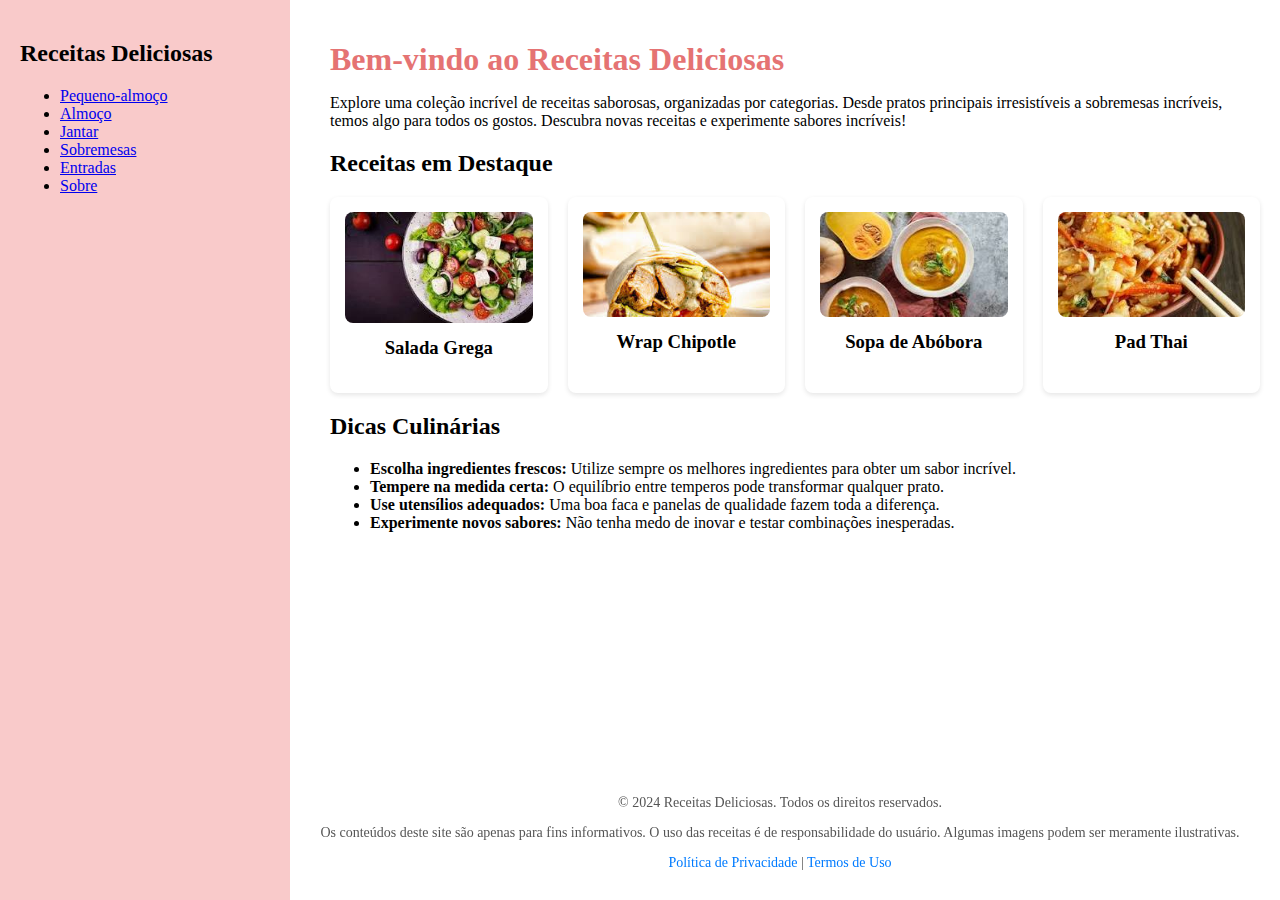
<file: index.html>
<!DOCTYPE html>
<html lang="pt">
<head>
    <meta charset="UTF-8">
    <meta name="viewport" content="width=device-width, initial-scale=1.0">
    <title>Receitas Deliciosas</title>
    <link rel="stylesheet" href="styles/style.css">
</head>
<body>
    <div class="container">
        <!-- Barra Lateral -->
        <aside class="sidebar">
            <h2>Receitas Deliciosas</h2>
            <nav>
                <ul>
                    <li><a href="pequeno-almoco.html">Pequeno-almoço</a></li>
                    <li><a href="almoco.html">Almoço</a></li>
                    <li><a href="jantar.html">Jantar</a></li>
                    <li><a href="sobremesas.html">Sobremesas</a></li>
                    <li><a href="entradas.html">Entradas</a></li>
                    <li><a href="sobre.html">Sobre</a></li>
                </ul>
            </nav>
        </aside>
        

        <!-- Conteúdo Principal -->
        <main class="content">
            <section class="intro">
                <h1>Bem-vindo ao Receitas Deliciosas</h1>
                <p>Explore uma coleção incrível de receitas saborosas, organizadas por categorias. 
                   Desde pratos principais irresistíveis a sobremesas incríveis, temos algo para todos os gostos. 
                   Descubra novas receitas e experimente sabores incríveis!</p>
            </section>

            <!-- Secção de Destaques -->
            <section class="highlights">
                <h2>Receitas em Destaque</h2>
                <div class="grid">
                    <div class="recipe-card">
                        <img src="images/saladaGrega.jpg" alt="Salada Grega">
                        <h3>Salada Grega</h3>
                    </div>
                    <div class="recipe-card">
                        <img src="images/wrapChipottle.jpg" alt="Wrap Chipotle">
                        <h3>Wrap Chipotle</h3>
                    </div>
                    <div class="recipe-card">
                        <img src="images/sopaAbobora.jpg" alt="Sopa de Abóbora">
                        <h3>Sopa de Abóbora</h3>
                    </div>
                    <div class="recipe-card">
                        <img src="images/padThai.jpg" alt="Pad Thai">
                        <h3>Pad Thai</h3>
                    </div>
                </div>
            </section>

            <!-- Secção de Dicas Culinárias -->
            <section class="tips">
                <h2>Dicas Culinárias</h2>
                <ul>
                    <li><strong>Escolha ingredientes frescos:</strong> Utilize sempre os melhores ingredientes para obter um sabor incrível.</li>
                    <li><strong>Tempere na medida certa:</strong> O equilíbrio entre temperos pode transformar qualquer prato.</li>
                    <li><strong>Use utensílios adequados:</strong> Uma boa faca e panelas de qualidade fazem toda a diferença.</li>
                    <li><strong>Experimente novos sabores:</strong> Não tenha medo de inovar e testar combinações inesperadas.</li>
                </ul>
            </section>
        </main>

        <!-- Rodapé -->
        <footer class="footer">
            <p>&copy; 2024 Receitas Deliciosas. Todos os direitos reservados.</p>
            <p>Os conteúdos deste site são apenas para fins informativos. O uso das receitas é de responsabilidade do usuário. 
                Algumas imagens podem ser meramente ilustrativas.</p>
            <p><a href="#">Política de Privacidade</a> | <a href="#">Termos de Uso</a></p>
        </footer>
    </div>
</body>
</html>
</file>
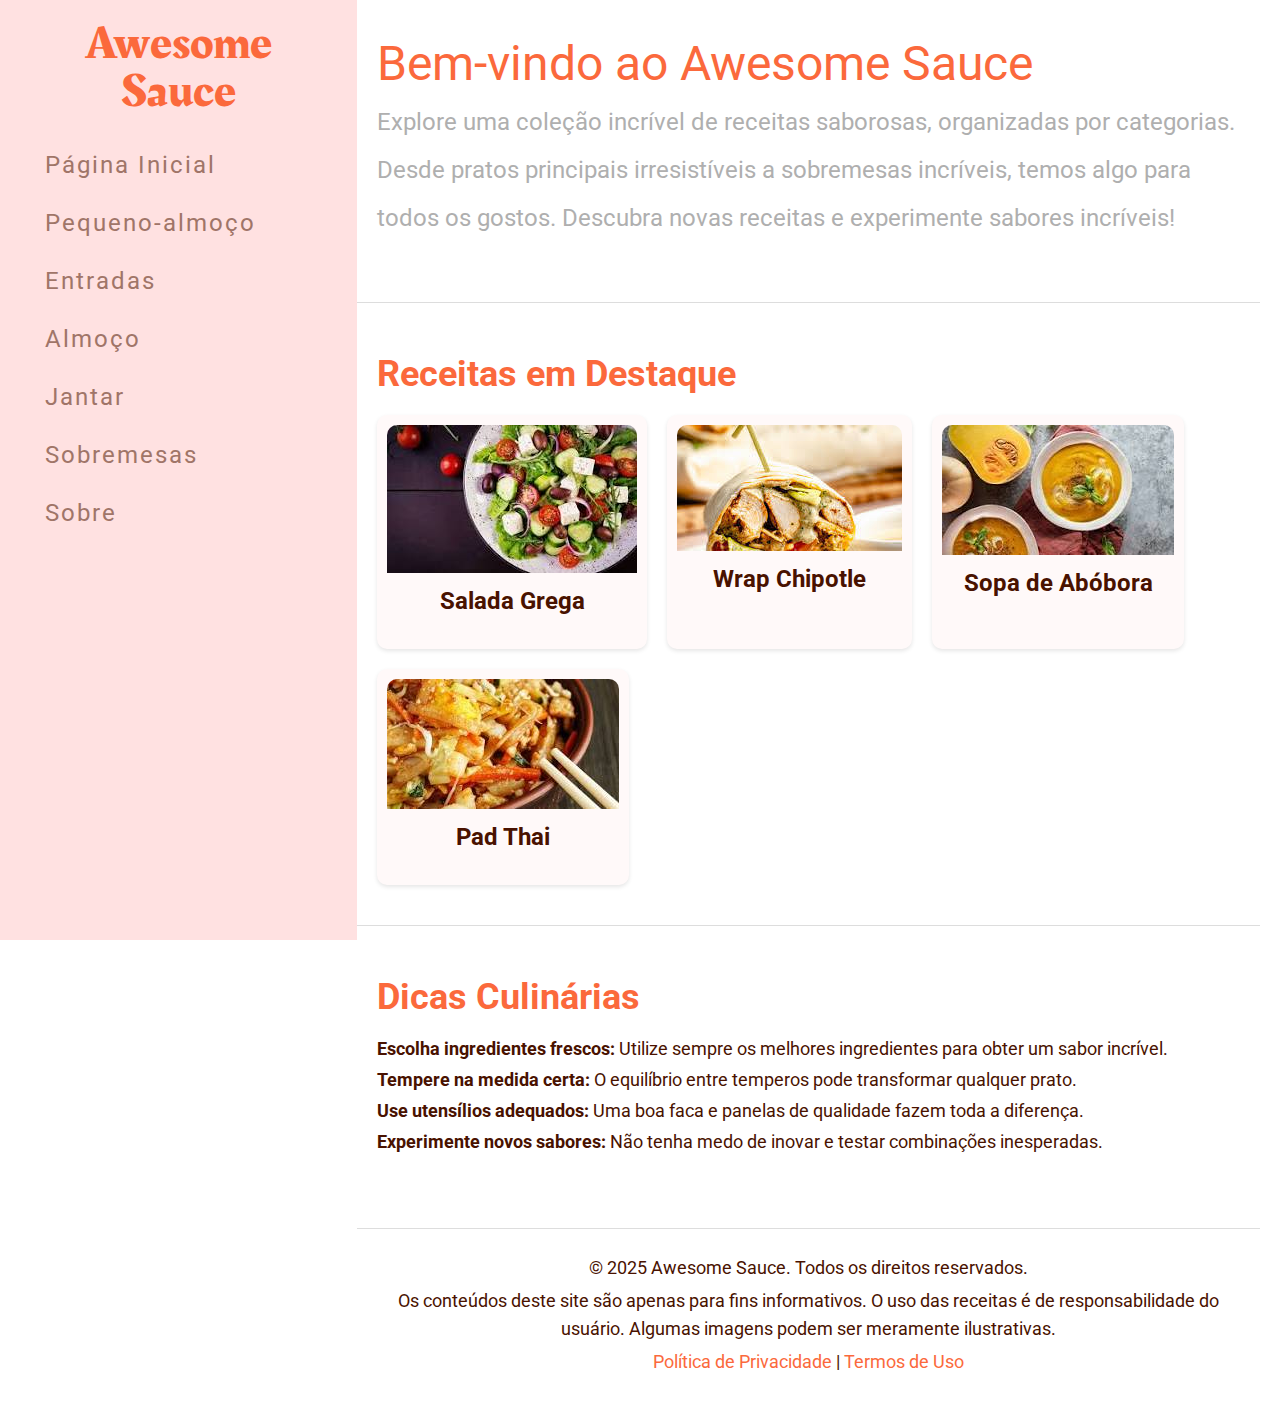
<file: lab01_PW_iris_raisa-main - Copy/index.html>
<!DOCTYPE html>
<html lang="pt">
<head>
    <meta charset="UTF-8">
    <meta name="viewport" content="width=device-width, initial-scale=1.0">
    <title>Home - Awesome Sauce</title>
    <link rel="stylesheet" href="styles/style.css">
</head>
<body>
    <div class="container">
        <aside class="sidepanel">
            <div class="rectangle-1">
                <div class="awesome-sauce">Awesome Sauce</div>
                <nav class="menu">
                    <a href="index.html">Página Inicial</a>
                    <a href="pequeno-almoco.html">Pequeno-almoço</a>
                    <a href="entradas.html">Entradas</a>
                    <a href="almoco.html">Almoço</a>
                    <a href="jantar.html">Jantar</a>
                    <a href="sobremesas.html">Sobremesas</a>
                    <a href="sobre.html">Sobre</a>
                </nav>
            </div>
        </aside>
        <div class="content">
            <section id="home">
                <div class="title">Bem-vindo ao Awesome Sauce</div>
                <div class="subtitle">Explore uma coleção incrível de receitas saborosas, organizadas por categorias. 
                    Desde pratos principais irresistíveis a sobremesas incríveis, temos algo para todos os gostos. 
                    Descubra novas receitas e experimente sabores incríveis!</div>
            </section>
            <section class="highlights">
                <h2>Receitas em Destaque</h2>
                <div class="grid">
                    <div class="recipe-card">
                        <img src="images/saladaGrega.jpg" alt="Salada Grega">
                        <h3>Salada Grega</h3>
                    </div>
                    <div class="recipe-card">
                        <img src="images/wrapChipottle.jpg" alt="Wrap Chipotle">
                        <h3>Wrap Chipotle</h3>
                    </div>
                    <div class="recipe-card">
                        <img src="images/sopaAbobora.jpg" alt="Sopa de Abóbora">
                        <h3>Sopa de Abóbora</h3>
                    </div>
                    <div class="recipe-card">
                        <img src="images/padThai.jpg" alt="Pad Thai">
                        <h3>Pad Thai</h3>
                    </div>
                </div>
            </section>

            <!-- Secção de Dicas Culinárias -->
            <section class="tips">
                <h2>Dicas Culinárias</h2>
                <ul>
                    <li><strong>Escolha ingredientes frescos:</strong> Utilize sempre os melhores ingredientes para obter um sabor incrível.</li>
                    <li><strong>Tempere na medida certa:</strong> O equilíbrio entre temperos pode transformar qualquer prato.</li>
                    <li><strong>Use utensílios adequados:</strong> Uma boa faca e panelas de qualidade fazem toda a diferença.</li>
                    <li><strong>Experimente novos sabores:</strong> Não tenha medo de inovar e testar combinações inesperadas.</li>
                </ul>
            </section>
            <footer class="footer">
                <p>&copy; 2025 Awesome Sauce. Todos os direitos reservados.</p>
                <p>Os conteúdos deste site são apenas para fins informativos. O uso das receitas é de responsabilidade do usuário. Algumas imagens podem ser meramente ilustrativas.</p>
                <p><a href="#">Política de Privacidade</a> | <a href="#">Termos de Uso</a></p>
            </footer>
        </div>
    </div>
</body>
</html>
</file>
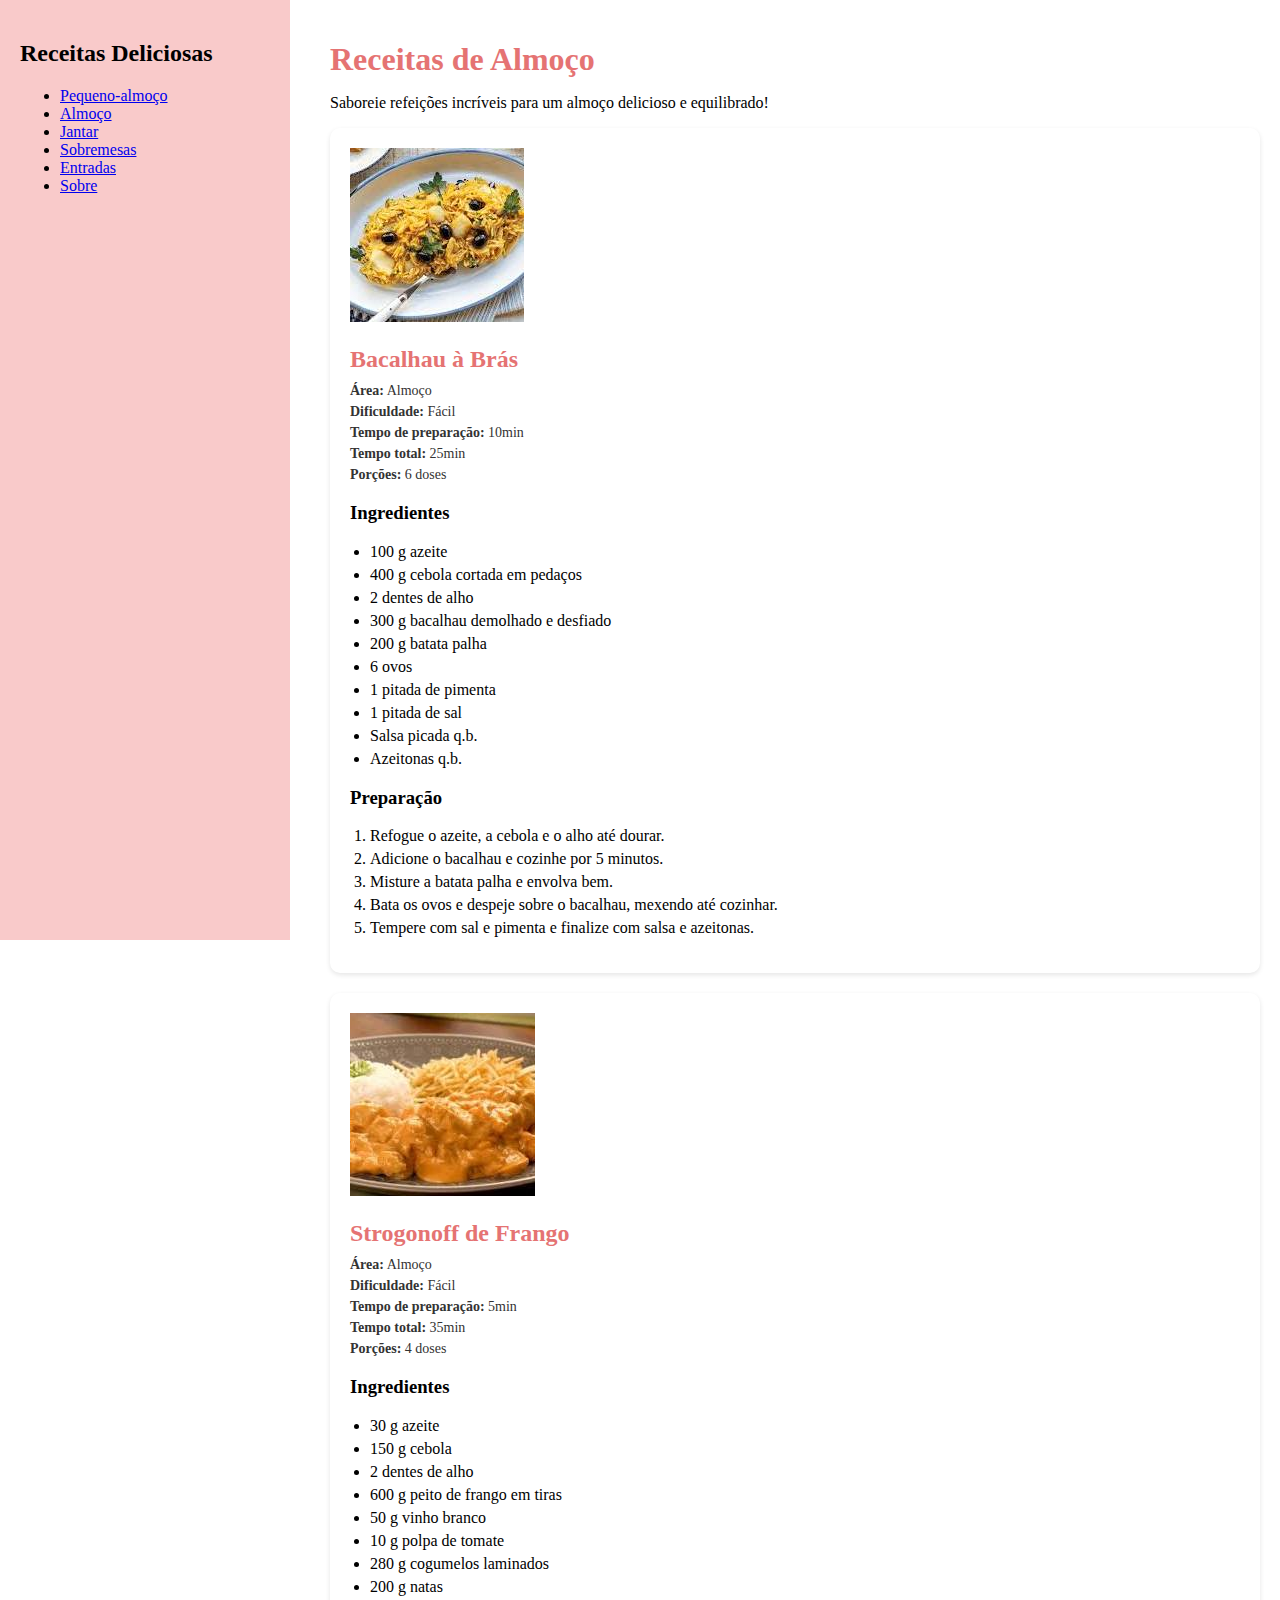
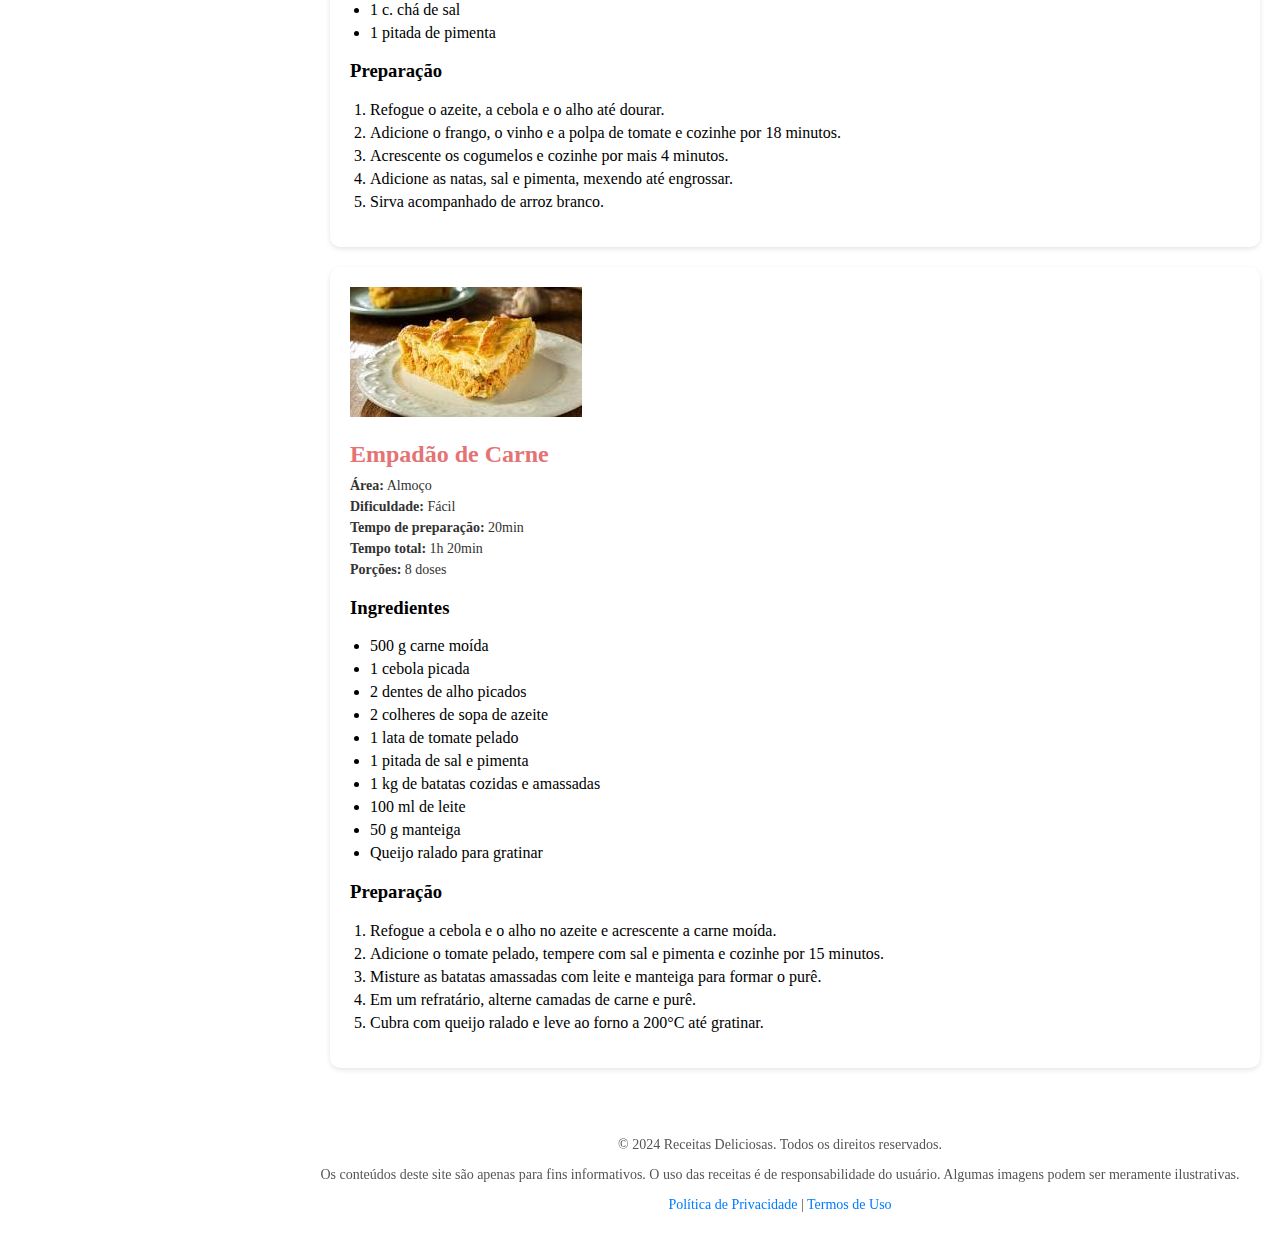
<file: almoco.html>
<!DOCTYPE html>
<html lang="pt">
<head>
    <meta charset="UTF-8">
    <meta name="viewport" content="width=device-width, initial-scale=1.0">
    <title>Almoço</title>
    <link rel="stylesheet" href="styles/style.css">
</head>
<body>
    <div class="container">
        <!-- Sidebar -->
        <aside class="sidebar">
            <h2>Receitas Deliciosas</h2>
            <nav>
                <ul>
                    <li><a href="pequeno-almoco.html">Pequeno-almoço</a></li>
                    <li><a href="almoco.html">Almoço</a></li>
                    <li><a href="jantar.html">Jantar</a></li>
                    <li><a href="sobremesas.html">Sobremesas</a></li>
                    <li><a href="entradas.html">Entradas</a></li>
                    <li><a href="sobre.html">Sobre</a></li>
                </ul>
            </nav>
        </aside>

        <!-- Conteúdo Principal -->
        <main class="content">
            <h1>Receitas de Almoço</h1>
            <p>Saboreie refeições incríveis para um almoço delicioso e equilibrado!</p>

            <!-- Receita 1 -->
            <div class="recipe-details">
                <img src="images/bacalhau-bras.jpg" alt="Bacalhau à Brás">
                <h2>Bacalhau à Brás</h2>
                <p><strong>Área:</strong> Almoço</p>
                <p><strong>Dificuldade:</strong> Fácil</p>
                <p><strong>Tempo de preparação:</strong> 10min</p>
                <p><strong>Tempo total:</strong> 25min</p>
                <p><strong>Porções:</strong> 6 doses</p>
                <h3>Ingredientes</h3>
                <ul>
                    <li>100 g azeite</li>
                    <li>400 g cebola cortada em pedaços</li>
                    <li>2 dentes de alho</li>
                    <li>300 g bacalhau demolhado e desfiado</li>
                    <li>200 g batata palha</li>
                    <li>6 ovos</li>
                    <li>1 pitada de pimenta</li>
                    <li>1 pitada de sal</li>
                    <li>Salsa picada q.b.</li>
                    <li>Azeitonas q.b.</li>
                </ul>
                <h3>Preparação</h3>
                <ol>
                    <li>Refogue o azeite, a cebola e o alho até dourar.</li>
                    <li>Adicione o bacalhau e cozinhe por 5 minutos.</li>
                    <li>Misture a batata palha e envolva bem.</li>
                    <li>Bata os ovos e despeje sobre o bacalhau, mexendo até cozinhar.</li>
                    <li>Tempere com sal e pimenta e finalize com salsa e azeitonas.</li>
                </ol>
            </div>

            <!-- Receita 2 -->
            <div class="recipe-details">
                <img src="images/strogonoff.jpg" alt="Strogonoff">
                <h2>Strogonoff de Frango</h2>
                <p><strong>Área:</strong> Almoço</p>
                <p><strong>Dificuldade:</strong> Fácil</p>
                <p><strong>Tempo de preparação:</strong> 5min</p>
                <p><strong>Tempo total:</strong> 35min</p>
                <p><strong>Porções:</strong> 4 doses</p>
                <h3>Ingredientes</h3>
                <ul>
                    <li>30 g azeite</li>
                    <li>150 g cebola</li>
                    <li>2 dentes de alho</li>
                    <li>600 g peito de frango em tiras</li>
                    <li>50 g vinho branco</li>
                    <li>10 g polpa de tomate</li>
                    <li>280 g cogumelos laminados</li>
                    <li>200 g natas</li>
                    <li>1 c. chá de sal</li>
                    <li>1 pitada de pimenta</li>
                </ul>
                <h3>Preparação</h3>
                <ol>
                    <li>Refogue o azeite, a cebola e o alho até dourar.</li>
                    <li>Adicione o frango, o vinho e a polpa de tomate e cozinhe por 18 minutos.</li>
                    <li>Acrescente os cogumelos e cozinhe por mais 4 minutos.</li>
                    <li>Adicione as natas, sal e pimenta, mexendo até engrossar.</li>
                    <li>Sirva acompanhado de arroz branco.</li>
                </ol>
            </div>

            <!-- Receita 3 -->
            <div class="recipe-details">
                <img src="images/empadao.jpg" alt="Empadão de Carne">
                <h2>Empadão de Carne</h2>
                <p><strong>Área:</strong> Almoço</p>
                <p><strong>Dificuldade:</strong> Fácil</p>
                <p><strong>Tempo de preparação:</strong> 20min</p>
                <p><strong>Tempo total:</strong> 1h 20min</p>
                <p><strong>Porções:</strong> 8 doses</p>
                <h3>Ingredientes</h3>
                <ul>
                    <li>500 g carne moída</li>
                    <li>1 cebola picada</li>
                    <li>2 dentes de alho picados</li>
                    <li>2 colheres de sopa de azeite</li>
                    <li>1 lata de tomate pelado</li>
                    <li>1 pitada de sal e pimenta</li>
                    <li>1 kg de batatas cozidas e amassadas</li>
                    <li>100 ml de leite</li>
                    <li>50 g manteiga</li>
                    <li>Queijo ralado para gratinar</li>
                </ul>
                <h3>Preparação</h3>
                <ol>
                    <li>Refogue a cebola e o alho no azeite e acrescente a carne moída.</li>
                    <li>Adicione o tomate pelado, tempere com sal e pimenta e cozinhe por 15 minutos.</li>
                    <li>Misture as batatas amassadas com leite e manteiga para formar o purê.</li>
                    <li>Em um refratário, alterne camadas de carne e purê.</li>
                    <li>Cubra com queijo ralado e leve ao forno a 200°C até gratinar.</li>
                </ol>
            </div>
        </main>
    </div>

    <!-- Rodapé -->
    <footer class="footer">
        <p>&copy; 2024 Receitas Deliciosas. Todos os direitos reservados.</p>
        <p>Os conteúdos deste site são apenas para fins informativos. O uso das receitas é de responsabilidade do usuário. Algumas imagens podem ser meramente ilustrativas.</p>
        <p><a href="#">Política de Privacidade</a> | <a href="#">Termos de Uso</a></p>
    </footer>
</body>
</html>
</file>
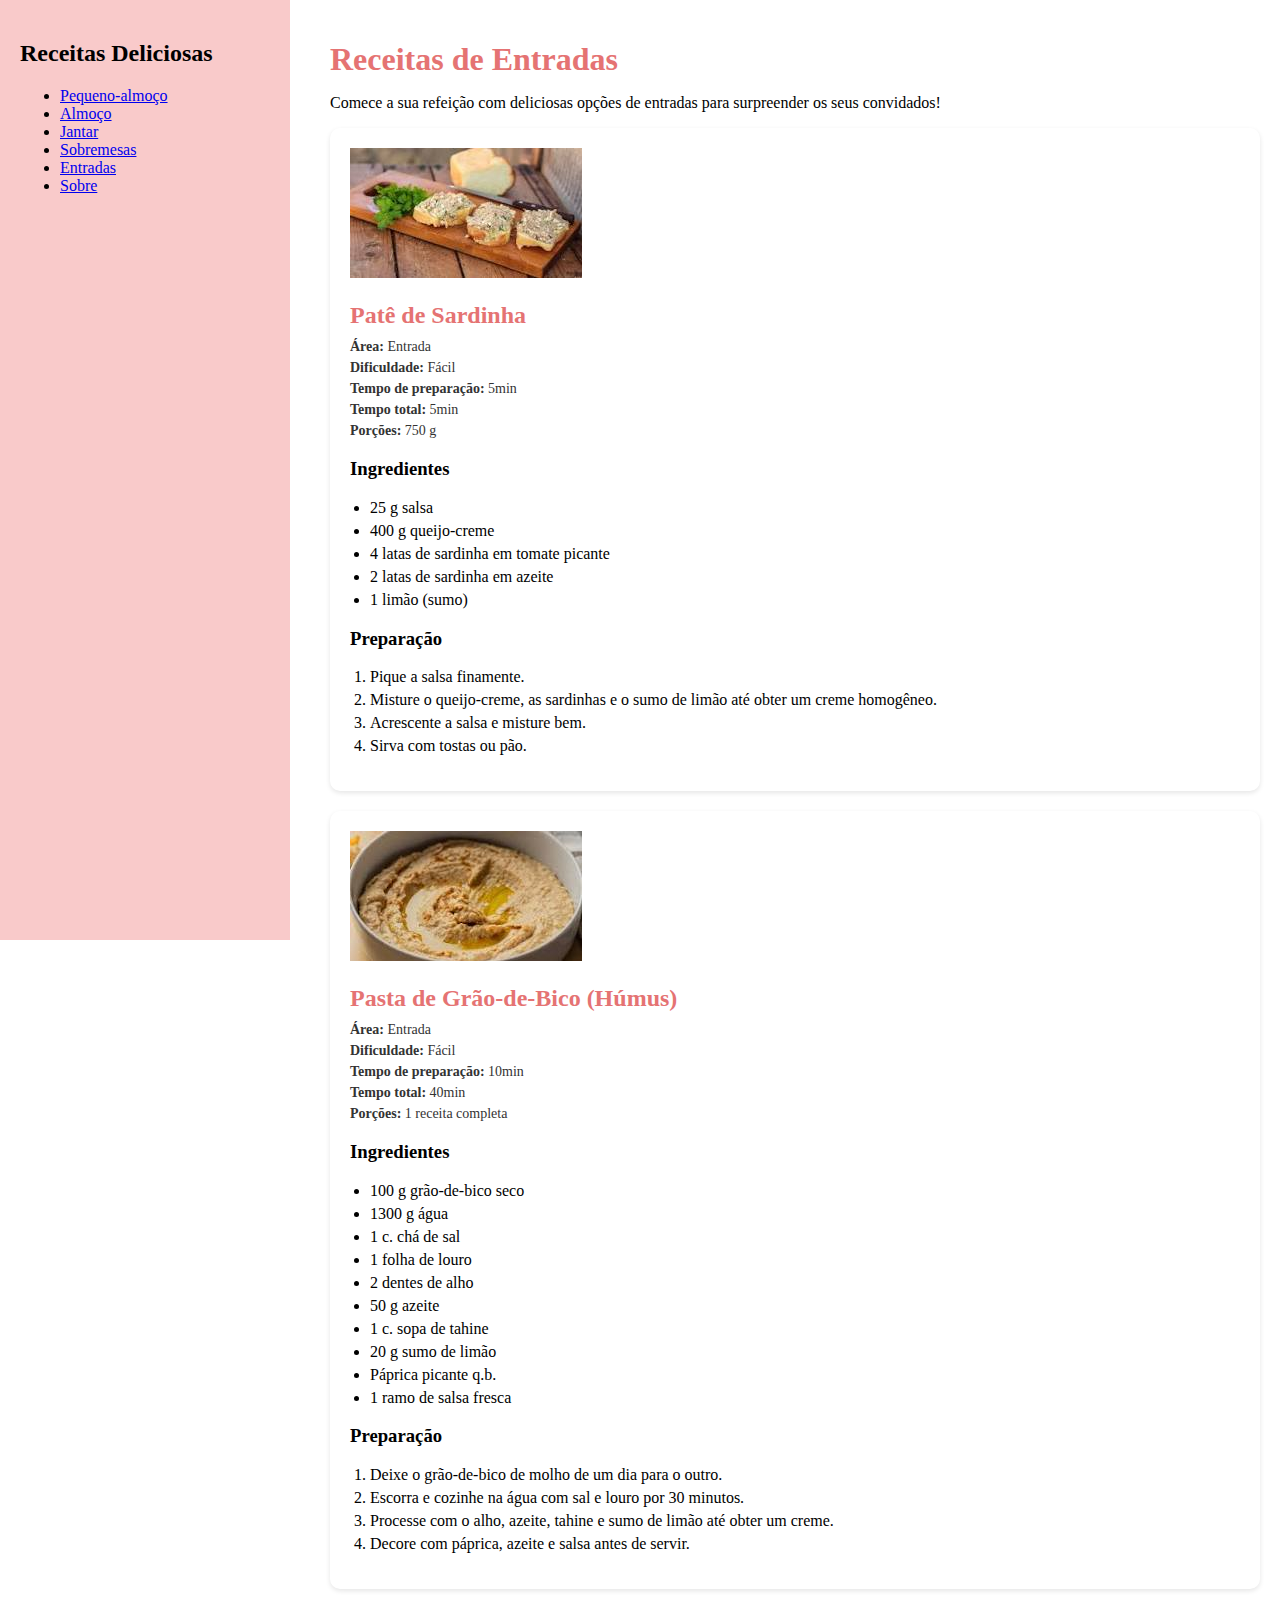
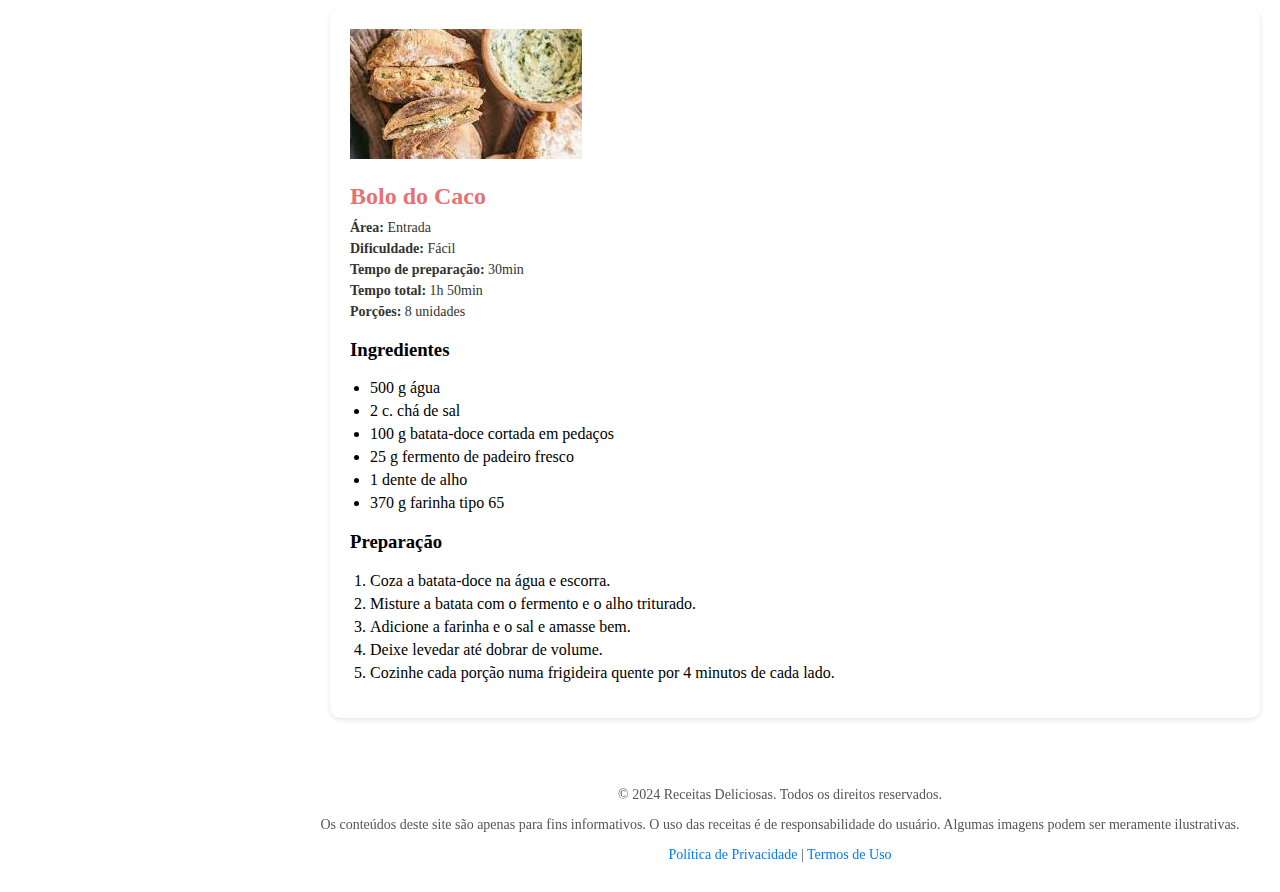
<file: entradas.html>
<!DOCTYPE html>
<html lang="pt">
<head>
    <meta charset="UTF-8">
    <meta name="viewport" content="width=device-width, initial-scale=1.0">
    <title>Entradas</title>
    <link rel="stylesheet" href="styles/style.css">
</head>
<body>
    <div class="container">
        <!-- Sidebar -->
        <aside class="sidebar">
            <h2>Receitas Deliciosas</h2>
            <nav>
                <ul>
                    <li><a href="pequeno-almoco.html">Pequeno-almoço</a></li>
                    <li><a href="almoco.html">Almoço</a></li>
                    <li><a href="jantar.html">Jantar</a></li>
                    <li><a href="sobremesas.html">Sobremesas</a></li>
                    <li><a href="entradas.html">Entradas</a></li>
                    <li><a href="sobre.html">Sobre</a></li>
                </ul>
            </nav>
        </aside>

        <!-- Conteúdo Principal -->
        <main class="content">
            <h1>Receitas de Entradas</h1>
            <p>Comece a sua refeição com deliciosas opções de entradas para surpreender os seus convidados!</p>

            <!-- Receita 1 -->
            <div class="recipe-details">
                <img src="images/pate-sardinha.jpg" alt="Patê de Sardinha">
                <h2>Patê de Sardinha</h2>
                <p><strong>Área:</strong> Entrada</p>
                <p><strong>Dificuldade:</strong> Fácil</p>
                <p><strong>Tempo de preparação:</strong> 5min</p>
                <p><strong>Tempo total:</strong> 5min</p>
                <p><strong>Porções:</strong> 750 g</p>
                <h3>Ingredientes</h3>
                <ul>
                    <li>25 g salsa</li>
                    <li>400 g queijo-creme</li>
                    <li>4 latas de sardinha em tomate picante</li>
                    <li>2 latas de sardinha em azeite</li>
                    <li>1 limão (sumo)</li>
                </ul>
                <h3>Preparação</h3>
                <ol>
                    <li>Pique a salsa finamente.</li>
                    <li>Misture o queijo-creme, as sardinhas e o sumo de limão até obter um creme homogêneo.</li>
                    <li>Acrescente a salsa e misture bem.</li>
                    <li>Sirva com tostas ou pão.</li>
                </ol>
            </div>

            <!-- Receita 2 -->
            <div class="recipe-details">
                <img src="images/humus.jpg" alt="Pasta de Grão-de-Bico (Húmus)">
                <h2>Pasta de Grão-de-Bico (Húmus)</h2>
                <p><strong>Área:</strong> Entrada</p>
                <p><strong>Dificuldade:</strong> Fácil</p>
                <p><strong>Tempo de preparação:</strong> 10min</p>
                <p><strong>Tempo total:</strong> 40min</p>
                <p><strong>Porções:</strong> 1 receita completa</p>
                <h3>Ingredientes</h3>
                <ul>
                    <li>100 g grão-de-bico seco</li>
                    <li>1300 g água</li>
                    <li>1 c. chá de sal</li>
                    <li>1 folha de louro</li>
                    <li>2 dentes de alho</li>
                    <li>50 g azeite</li>
                    <li>1 c. sopa de tahine</li>
                    <li>20 g sumo de limão</li>
                    <li>Páprica picante q.b.</li>
                    <li>1 ramo de salsa fresca</li>
                </ul>
                <h3>Preparação</h3>
                <ol>
                    <li>Deixe o grão-de-bico de molho de um dia para o outro.</li>
                    <li>Escorra e cozinhe na água com sal e louro por 30 minutos.</li>
                    <li>Processe com o alho, azeite, tahine e sumo de limão até obter um creme.</li>
                    <li>Decore com páprica, azeite e salsa antes de servir.</li>
                </ol>
            </div>

            <!-- Receita 3 -->
            <div class="recipe-details">
                <img src="images/bolo-caco.jpg" alt="Bolo do Caco">
                <h2>Bolo do Caco</h2>
                <p><strong>Área:</strong> Entrada</p>
                <p><strong>Dificuldade:</strong> Fácil</p>
                <p><strong>Tempo de preparação:</strong> 30min</p>
                <p><strong>Tempo total:</strong> 1h 50min</p>
                <p><strong>Porções:</strong> 8 unidades</p>
                <h3>Ingredientes</h3>
                <ul>
                    <li>500 g água</li>
                    <li>2 c. chá de sal</li>
                    <li>100 g batata-doce cortada em pedaços</li>
                    <li>25 g fermento de padeiro fresco</li>
                    <li>1 dente de alho</li>
                    <li>370 g farinha tipo 65</li>
                </ul>
                <h3>Preparação</h3>
                <ol>
                    <li>Coza a batata-doce na água e escorra.</li>
                    <li>Misture a batata com o fermento e o alho triturado.</li>
                    <li>Adicione a farinha e o sal e amasse bem.</li>
                    <li>Deixe levedar até dobrar de volume.</li>
                    <li>Cozinhe cada porção numa frigideira quente por 4 minutos de cada lado.</li>
                </ol>
            </div>
        </main>
    </div>

    <!-- Rodapé -->
    <footer class="footer">
        <p>&copy; 2024 Receitas Deliciosas. Todos os direitos reservados.</p>
        <p>Os conteúdos deste site são apenas para fins informativos. O uso das receitas é de responsabilidade do usuário. Algumas imagens podem ser meramente ilustrativas.</p>
        <p><a href="#">Política de Privacidade</a> | <a href="#">Termos de Uso</a></p>
    </footer>
</body>
</html>
</file>
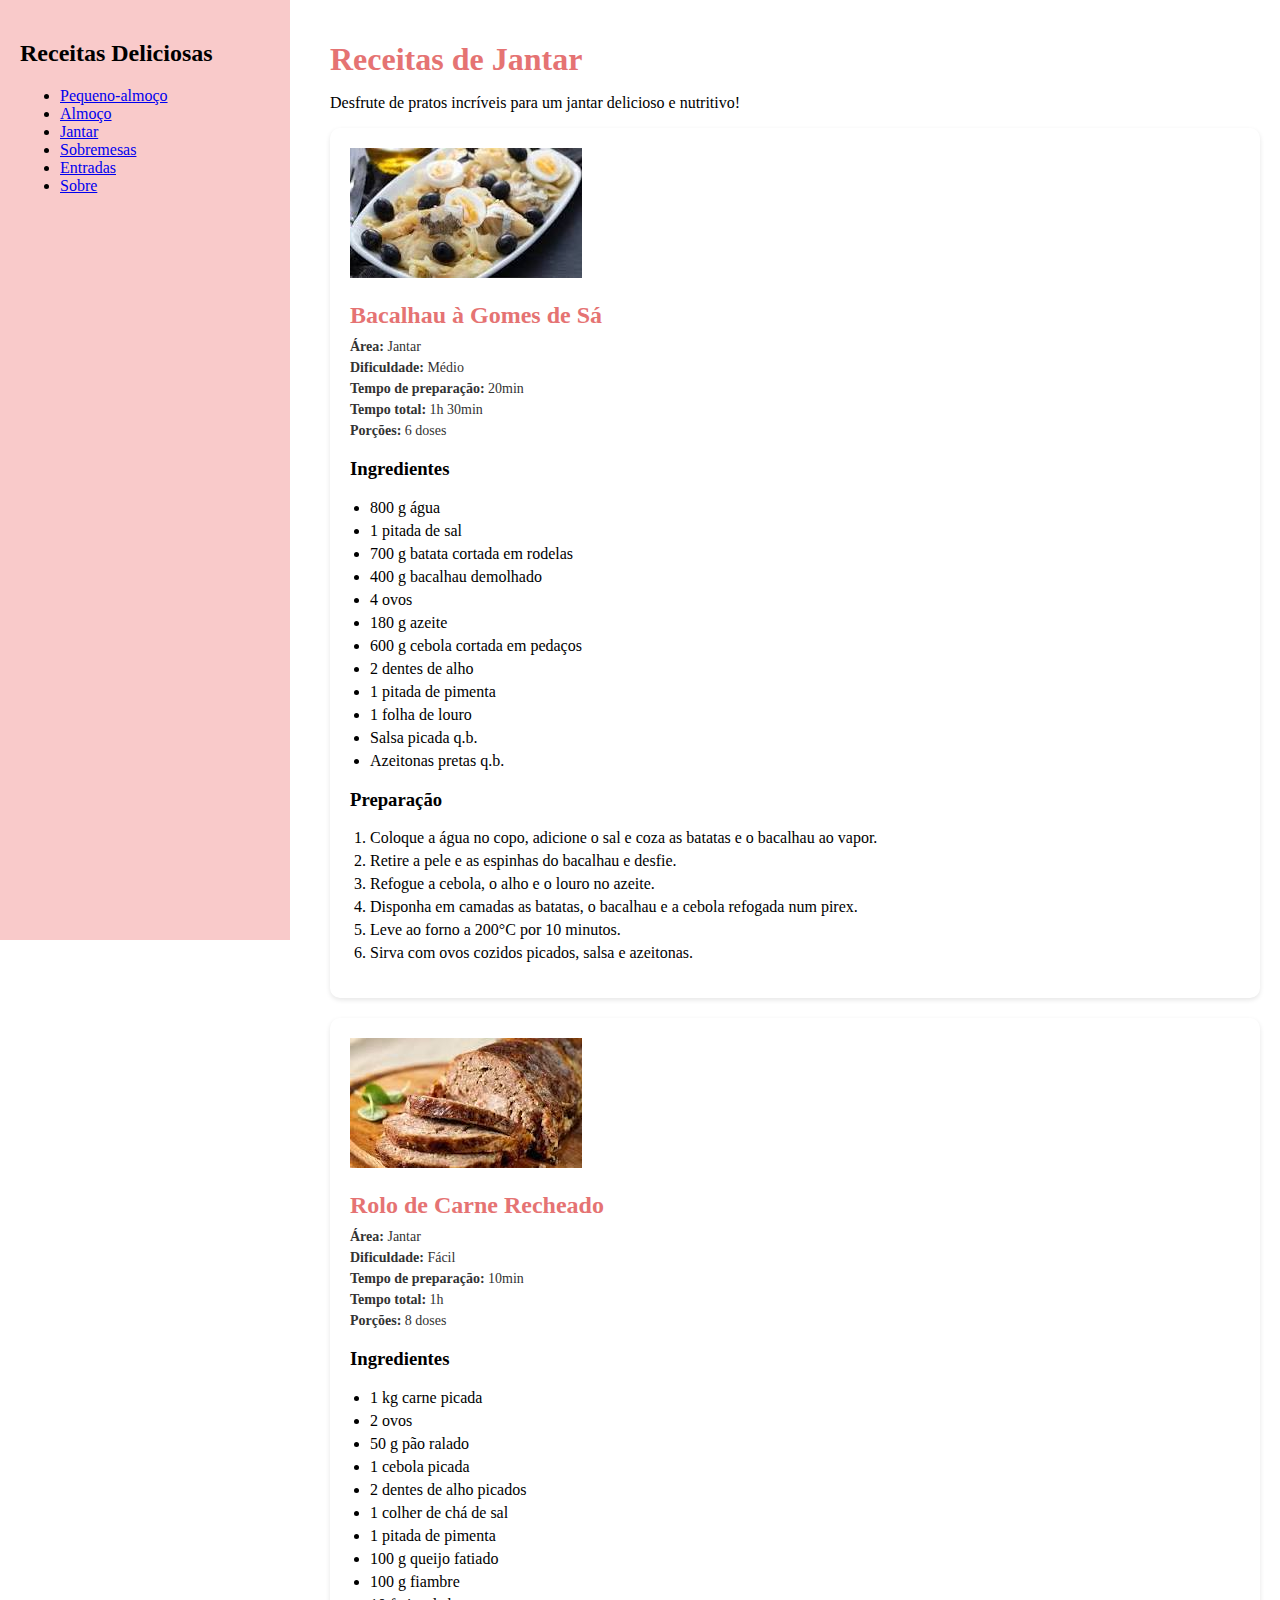
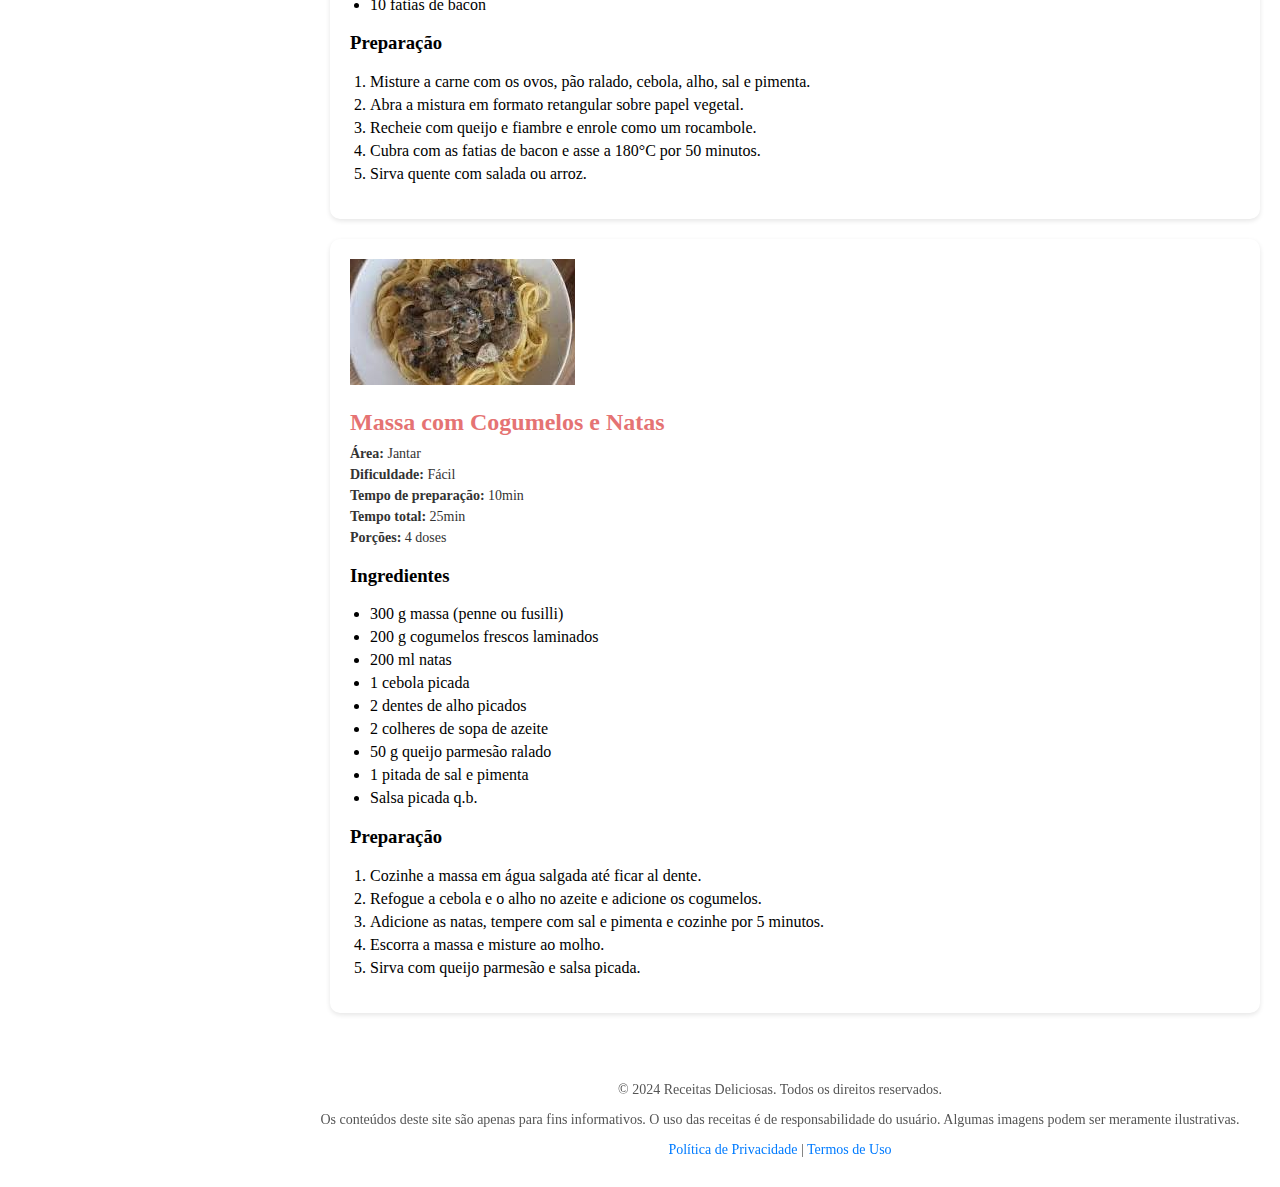
<file: jantar.html>
<!DOCTYPE html>
<html lang="pt">
<head>
    <meta charset="UTF-8">
    <meta name="viewport" content="width=device-width, initial-scale=1.0">
    <title>Jantar</title>
    <link rel="stylesheet" href="styles/style.css">
</head>
<body>
    <div class="container">
        <!-- Sidebar -->
        <aside class="sidebar">
            <h2>Receitas Deliciosas</h2>
            <nav>
                <ul>
                    <li><a href="pequeno-almoco.html">Pequeno-almoço</a></li>
                    <li><a href="almoco.html">Almoço</a></li>
                    <li><a href="jantar.html">Jantar</a></li>
                    <li><a href="sobremesas.html">Sobremesas</a></li>
                    <li><a href="entradas.html">Entradas</a></li>
                    <li><a href="sobre.html">Sobre</a></li>
                </ul>
            </nav>
        </aside>

        <!-- Conteúdo Principal -->
        <main class="content">
            <h1>Receitas de Jantar</h1>
            <p>Desfrute de pratos incríveis para um jantar delicioso e nutritivo!</p>

            <!-- Receita 1 -->
            <div class="recipe-details">
                <img src="images/bacalhau-gomes-sa.jpg" alt="Bacalhau à Gomes de Sá">
                <h2>Bacalhau à Gomes de Sá</h2>
                <p><strong>Área:</strong> Jantar</p>
                <p><strong>Dificuldade:</strong> Médio</p>
                <p><strong>Tempo de preparação:</strong> 20min</p>
                <p><strong>Tempo total:</strong> 1h 30min</p>
                <p><strong>Porções:</strong> 6 doses</p>
                <h3>Ingredientes</h3>
                <ul>
                    <li>800 g água</li>
                    <li>1 pitada de sal</li>
                    <li>700 g batata cortada em rodelas</li>
                    <li>400 g bacalhau demolhado</li>
                    <li>4 ovos</li>
                    <li>180 g azeite</li>
                    <li>600 g cebola cortada em pedaços</li>
                    <li>2 dentes de alho</li>
                    <li>1 pitada de pimenta</li>
                    <li>1 folha de louro</li>
                    <li>Salsa picada q.b.</li>
                    <li>Azeitonas pretas q.b.</li>
                </ul>
                <h3>Preparação</h3>
                <ol>
                    <li>Coloque a água no copo, adicione o sal e coza as batatas e o bacalhau ao vapor.</li>
                    <li>Retire a pele e as espinhas do bacalhau e desfie.</li>
                    <li>Refogue a cebola, o alho e o louro no azeite.</li>
                    <li>Disponha em camadas as batatas, o bacalhau e a cebola refogada num pirex.</li>
                    <li>Leve ao forno a 200°C por 10 minutos.</li>
                    <li>Sirva com ovos cozidos picados, salsa e azeitonas.</li>
                </ol>
            </div>

            <!-- Receita 2 -->
            <div class="recipe-details">
                <img src="images/rolo-carne.jpg" alt="Rolo de Carne Recheado">
                <h2>Rolo de Carne Recheado</h2>
                <p><strong>Área:</strong> Jantar</p>
                <p><strong>Dificuldade:</strong> Fácil</p>
                <p><strong>Tempo de preparação:</strong> 10min</p>
                <p><strong>Tempo total:</strong> 1h</p>
                <p><strong>Porções:</strong> 8 doses</p>
                <h3>Ingredientes</h3>
                <ul>
                    <li>1 kg carne picada</li>
                    <li>2 ovos</li>
                    <li>50 g pão ralado</li>
                    <li>1 cebola picada</li>
                    <li>2 dentes de alho picados</li>
                    <li>1 colher de chá de sal</li>
                    <li>1 pitada de pimenta</li>
                    <li>100 g queijo fatiado</li>
                    <li>100 g fiambre</li>
                    <li>10 fatias de bacon</li>
                </ul>
                <h3>Preparação</h3>
                <ol>
                    <li>Misture a carne com os ovos, pão ralado, cebola, alho, sal e pimenta.</li>
                    <li>Abra a mistura em formato retangular sobre papel vegetal.</li>
                    <li>Recheie com queijo e fiambre e enrole como um rocambole.</li>
                    <li>Cubra com as fatias de bacon e asse a 180°C por 50 minutos.</li>
                    <li>Sirva quente com salada ou arroz.</li>
                </ol>
            </div>

            <!-- Receita 3 -->
            <div class="recipe-details">
                <img src="images/massa-cogumelos.jpg" alt="Massa com Cogumelos">
                <h2>Massa com Cogumelos e Natas</h2>
                <p><strong>Área:</strong> Jantar</p>
                <p><strong>Dificuldade:</strong> Fácil</p>
                <p><strong>Tempo de preparação:</strong> 10min</p>
                <p><strong>Tempo total:</strong> 25min</p>
                <p><strong>Porções:</strong> 4 doses</p>
                <h3>Ingredientes</h3>
                <ul>
                    <li>300 g massa (penne ou fusilli)</li>
                    <li>200 g cogumelos frescos laminados</li>
                    <li>200 ml natas</li>
                    <li>1 cebola picada</li>
                    <li>2 dentes de alho picados</li>
                    <li>2 colheres de sopa de azeite</li>
                    <li>50 g queijo parmesão ralado</li>
                    <li>1 pitada de sal e pimenta</li>
                    <li>Salsa picada q.b.</li>
                </ul>
                <h3>Preparação</h3>
                <ol>
                    <li>Cozinhe a massa em água salgada até ficar al dente.</li>
                    <li>Refogue a cebola e o alho no azeite e adicione os cogumelos.</li>
                    <li>Adicione as natas, tempere com sal e pimenta e cozinhe por 5 minutos.</li>
                    <li>Escorra a massa e misture ao molho.</li>
                    <li>Sirva com queijo parmesão e salsa picada.</li>
                </ol>
            </div>
        </main>
    </div>

    <!-- Rodapé -->
    <footer class="footer">
        <p>&copy; 2024 Receitas Deliciosas. Todos os direitos reservados.</p>
        <p>Os conteúdos deste site são apenas para fins informativos. O uso das receitas é de responsabilidade do usuário. Algumas imagens podem ser meramente ilustrativas.</p>
        <p><a href="#">Política de Privacidade</a> | <a href="#">Termos de Uso</a></p>
    </footer>
</body>
</html>
</file>
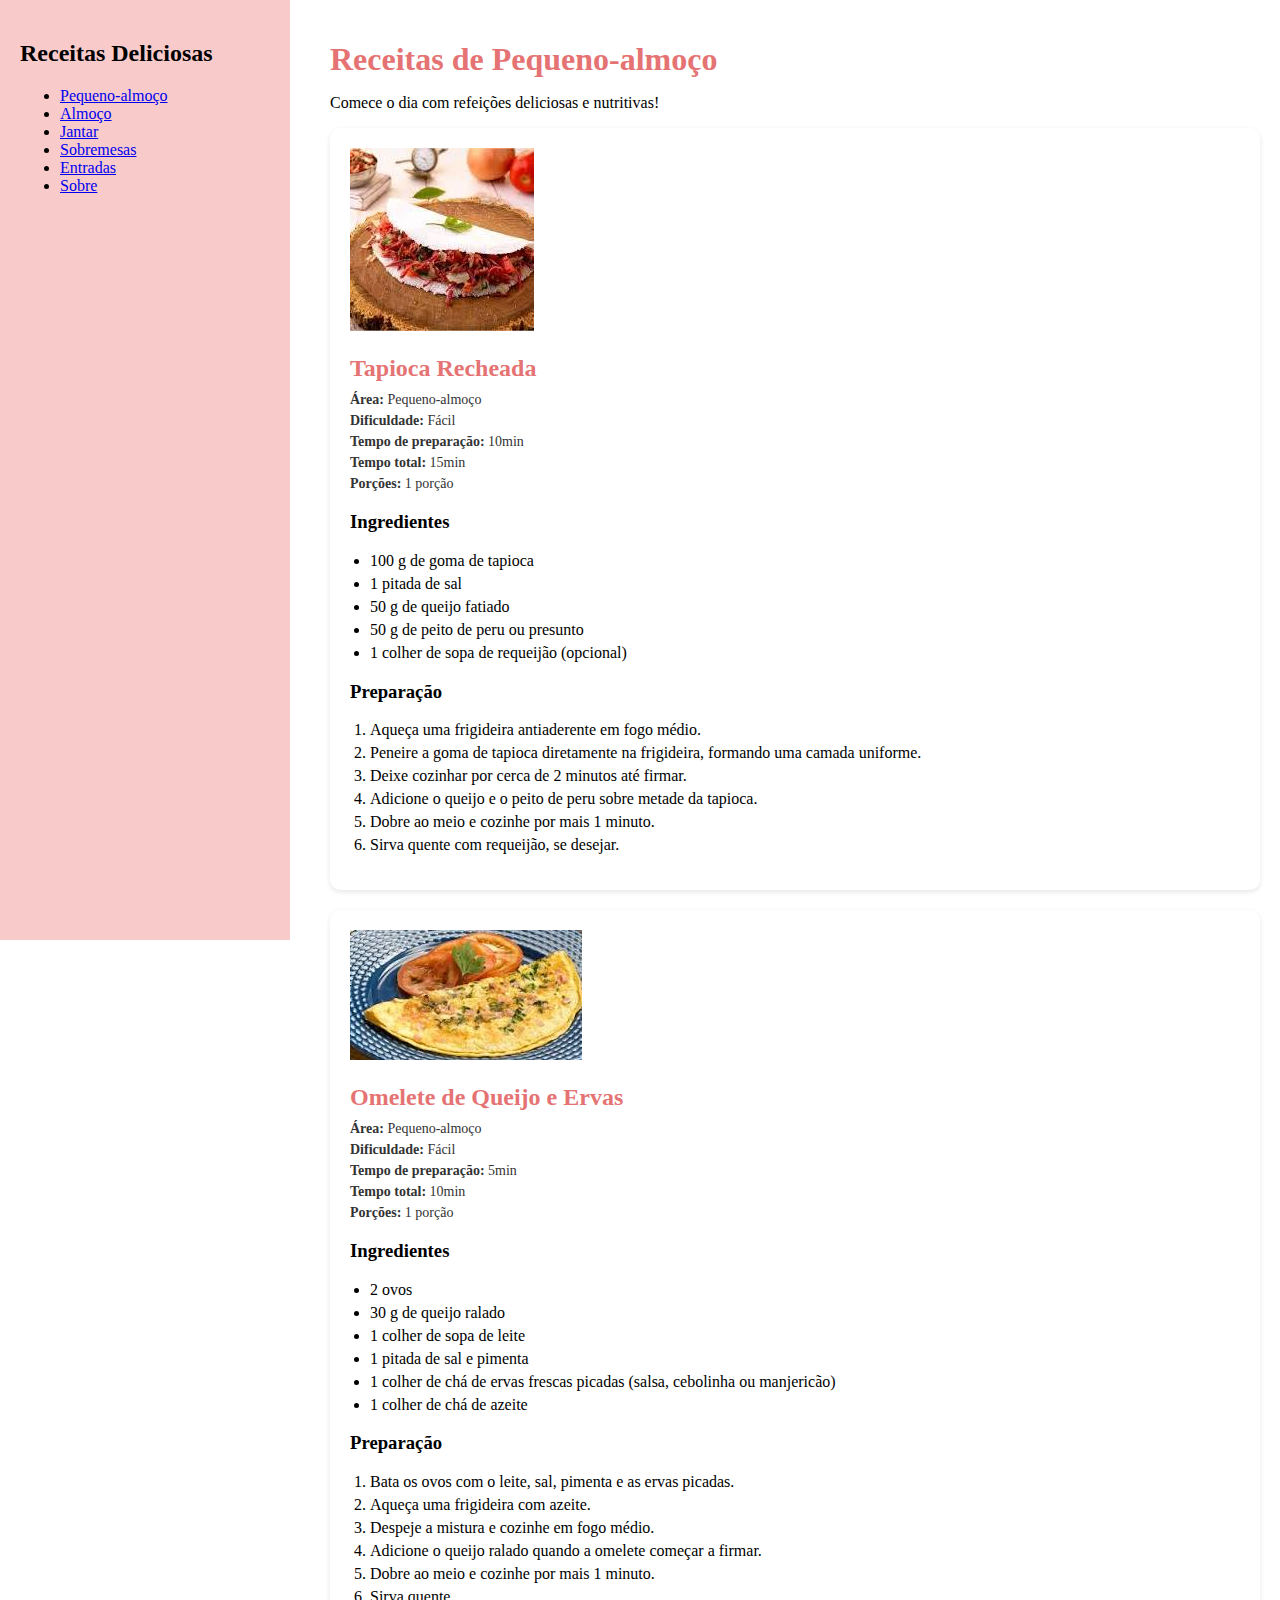
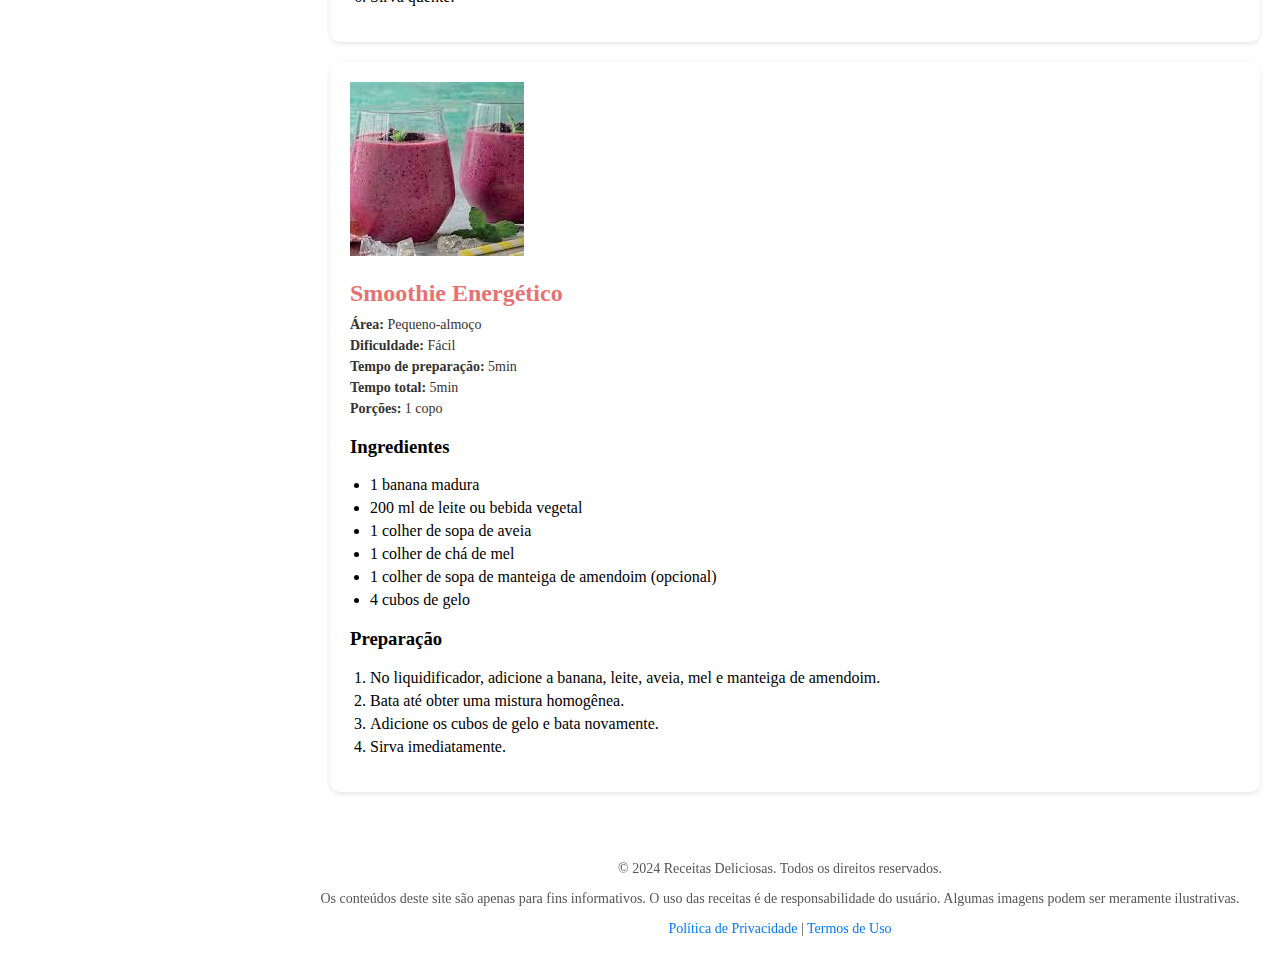
<file: pequeno-almoco.html>
<!DOCTYPE html>
<html lang="pt">
<head>
    <meta charset="UTF-8">
    <meta name="viewport" content="width=device-width, initial-scale=1.0">
    <title>Pequeno-almoço</title>
    <link rel="stylesheet" href="styles/style.css">
</head>
<body>
    <div class="container">
        <!-- Sidebar -->
        <aside class="sidebar">
            <h2>Receitas Deliciosas</h2>
            <nav>
                <ul>
                    <li><a href="pequeno-almoco.html">Pequeno-almoço</a></li>
                    <li><a href="almoco.html">Almoço</a></li>
                    <li><a href="jantar.html">Jantar</a></li>
                    <li><a href="sobremesas.html">Sobremesas</a></li>
                    <li><a href="entradas.html">Entradas</a></li>
                    <li><a href="sobre.html">Sobre</a></li>
                </ul>
            </nav>
        </aside>

        <!-- Conteúdo Principal -->
        <main class="content">
            <h1>Receitas de Pequeno-almoço</h1>
            <p>Comece o dia com refeições deliciosas e nutritivas!</p>

            <!-- Receita 1 -->
            <div class="recipe-details">
                <img src="images/tapioca.jpg" alt="Tapioca Recheada">
                <h2>Tapioca Recheada</h2>
                <p><strong>Área:</strong> Pequeno-almoço</p>
                <p><strong>Dificuldade:</strong> Fácil</p>
                <p><strong>Tempo de preparação:</strong> 10min</p>
                <p><strong>Tempo total:</strong> 15min</p>
                <p><strong>Porções:</strong> 1 porção</p>
                <h3>Ingredientes</h3>
                <ul>
                    <li>100 g de goma de tapioca</li>
                    <li>1 pitada de sal</li>
                    <li>50 g de queijo fatiado</li>
                    <li>50 g de peito de peru ou presunto</li>
                    <li>1 colher de sopa de requeijão (opcional)</li>
                </ul>
                <h3>Preparação</h3>
                <ol>
                    <li>Aqueça uma frigideira antiaderente em fogo médio.</li>
                    <li>Peneire a goma de tapioca diretamente na frigideira, formando uma camada uniforme.</li>
                    <li>Deixe cozinhar por cerca de 2 minutos até firmar.</li>
                    <li>Adicione o queijo e o peito de peru sobre metade da tapioca.</li>
                    <li>Dobre ao meio e cozinhe por mais 1 minuto.</li>
                    <li>Sirva quente com requeijão, se desejar.</li>
                </ol>
            </div>

            <!-- Receita 2 -->
            <div class="recipe-details">
                <img src="images/omelete.jpg" alt="Omelete de Queijo e Ervas">
                <h2>Omelete de Queijo e Ervas</h2>
                <p><strong>Área:</strong> Pequeno-almoço</p>
                <p><strong>Dificuldade:</strong> Fácil</p>
                <p><strong>Tempo de preparação:</strong> 5min</p>
                <p><strong>Tempo total:</strong> 10min</p>
                <p><strong>Porções:</strong> 1 porção</p>
                <h3>Ingredientes</h3>
                <ul>
                    <li>2 ovos</li>
                    <li>30 g de queijo ralado</li>
                    <li>1 colher de sopa de leite</li>
                    <li>1 pitada de sal e pimenta</li>
                    <li>1 colher de chá de ervas frescas picadas (salsa, cebolinha ou manjericão)</li>
                    <li>1 colher de chá de azeite</li>
                </ul>
                <h3>Preparação</h3>
                <ol>
                    <li>Bata os ovos com o leite, sal, pimenta e as ervas picadas.</li>
                    <li>Aqueça uma frigideira com azeite.</li>
                    <li>Despeje a mistura e cozinhe em fogo médio.</li>
                    <li>Adicione o queijo ralado quando a omelete começar a firmar.</li>
                    <li>Dobre ao meio e cozinhe por mais 1 minuto.</li>
                    <li>Sirva quente.</li>
                </ol>
            </div>

            <!-- Receita 3 -->
            <div class="recipe-details">
                <img src="images/smoothie.jpg" alt="Smoothie Energético">
                <h2>Smoothie Energético</h2>
                <p><strong>Área:</strong> Pequeno-almoço</p>
                <p><strong>Dificuldade:</strong> Fácil</p>
                <p><strong>Tempo de preparação:</strong> 5min</p>
                <p><strong>Tempo total:</strong> 5min</p>
                <p><strong>Porções:</strong> 1 copo</p>
                <h3>Ingredientes</h3>
                <ul>
                    <li>1 banana madura</li>
                    <li>200 ml de leite ou bebida vegetal</li>
                    <li>1 colher de sopa de aveia</li>
                    <li>1 colher de chá de mel</li>
                    <li>1 colher de sopa de manteiga de amendoim (opcional)</li>
                    <li>4 cubos de gelo</li>
                </ul>
                <h3>Preparação</h3>
                <ol>
                    <li>No liquidificador, adicione a banana, leite, aveia, mel e manteiga de amendoim.</li>
                    <li>Bata até obter uma mistura homogênea.</li>
                    <li>Adicione os cubos de gelo e bata novamente.</li>
                    <li>Sirva imediatamente.</li>
                </ol>
            </div>
        </main>
    </div>

    <!-- Rodapé -->
    <footer class="footer">
        <p>&copy; 2024 Receitas Deliciosas. Todos os direitos reservados.</p>
        <p>Os conteúdos deste site são apenas para fins informativos. O uso das receitas é de responsabilidade do usuário. Algumas imagens podem ser meramente ilustrativas.</p>
        <p><a href="#">Política de Privacidade</a> | <a href="#">Termos de Uso</a></p>
    </footer>
</body>
</html>
</file>
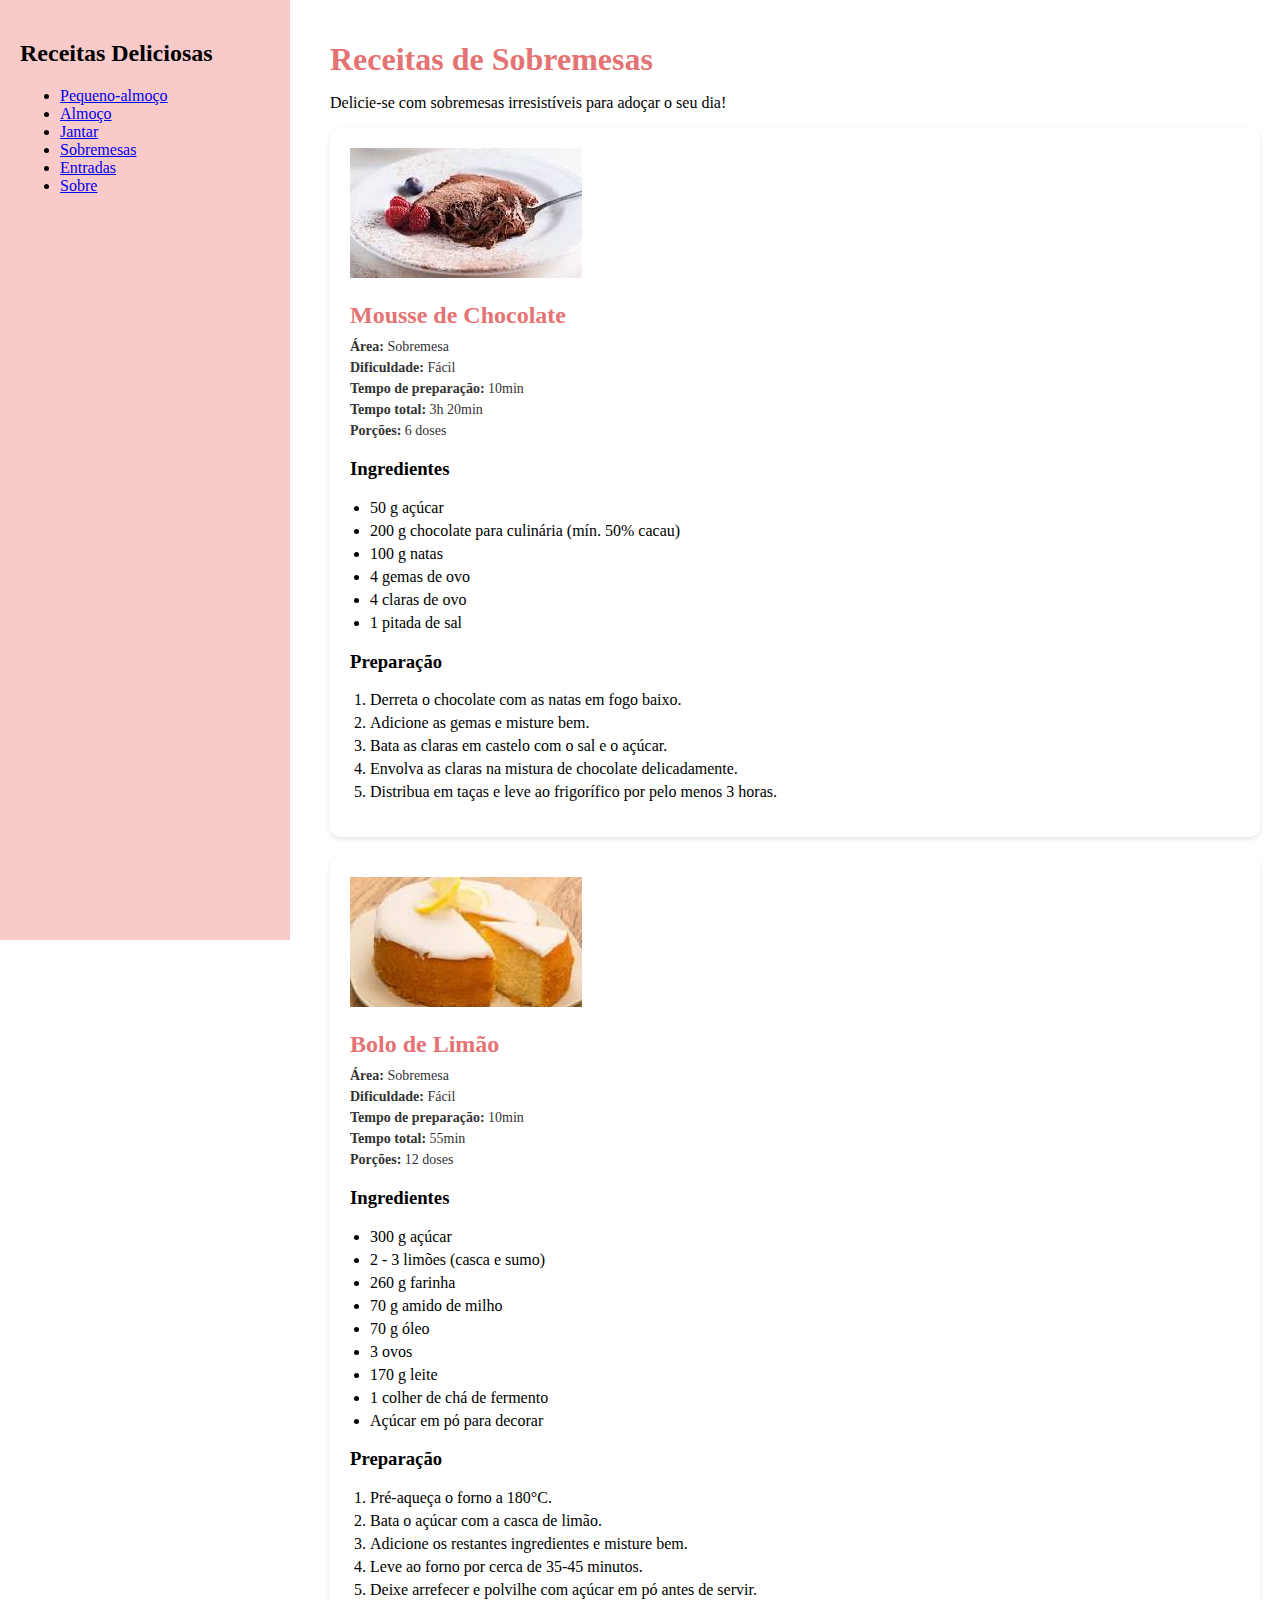
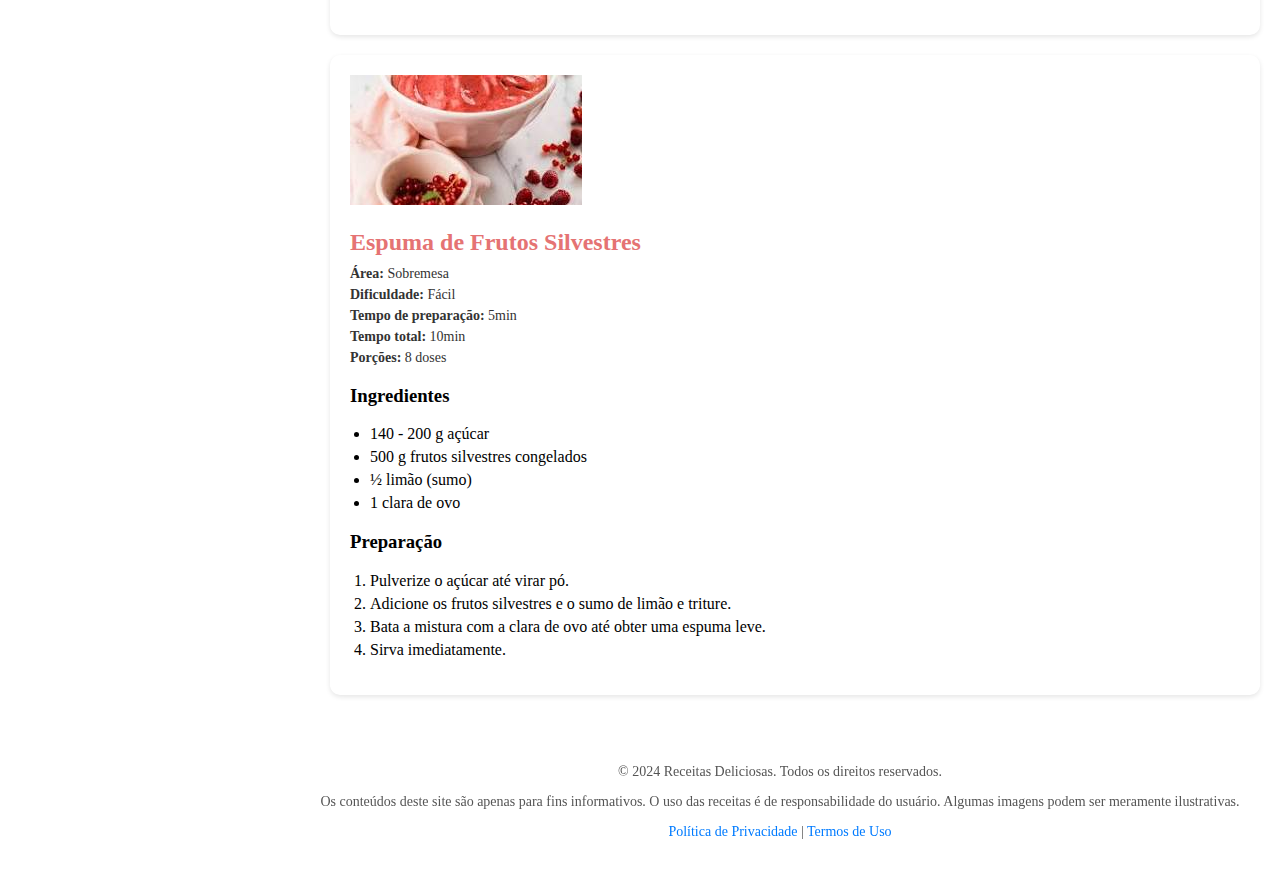
<file: sobremesas.html>
<!DOCTYPE html>
<html lang="pt">
<head>
    <meta charset="UTF-8">
    <meta name="viewport" content="width=device-width, initial-scale=1.0">
    <title>Sobremesas</title>
    <link rel="stylesheet" href="styles/style.css">
</head>
<body>
    <div class="container">
        <!-- Sidebar -->
        <aside class="sidebar">
            <h2>Receitas Deliciosas</h2>
            <nav>
                <ul>
                    <li><a href="pequeno-almoco.html">Pequeno-almoço</a></li>
                    <li><a href="almoco.html">Almoço</a></li>
                    <li><a href="jantar.html">Jantar</a></li>
                    <li><a href="sobremesas.html">Sobremesas</a></li>
                    <li><a href="entradas.html">Entradas</a></li>
                    <li><a href="sobre.html">Sobre</a></li>
                </ul>
            </nav>
        </aside>

        <!-- Conteúdo Principal -->
        <main class="content">
            <h1>Receitas de Sobremesas</h1>
            <p>Delicie-se com sobremesas irresistíveis para adoçar o seu dia!</p>

            <!-- Receita 1 -->
            <div class="recipe-details">
                <img src="images/mousse-chocolate.jpg" alt="Mousse de Chocolate">
                <h2>Mousse de Chocolate</h2>
                <p><strong>Área:</strong> Sobremesa</p>
                <p><strong>Dificuldade:</strong> Fácil</p>
                <p><strong>Tempo de preparação:</strong> 10min</p>
                <p><strong>Tempo total:</strong> 3h 20min</p>
                <p><strong>Porções:</strong> 6 doses</p>
                <h3>Ingredientes</h3>
                <ul>
                    <li>50 g açúcar</li>
                    <li>200 g chocolate para culinária (mín. 50% cacau)</li>
                    <li>100 g natas</li>
                    <li>4 gemas de ovo</li>
                    <li>4 claras de ovo</li>
                    <li>1 pitada de sal</li>
                </ul>
                <h3>Preparação</h3>
                <ol>
                    <li>Derreta o chocolate com as natas em fogo baixo.</li>
                    <li>Adicione as gemas e misture bem.</li>
                    <li>Bata as claras em castelo com o sal e o açúcar.</li>
                    <li>Envolva as claras na mistura de chocolate delicadamente.</li>
                    <li>Distribua em taças e leve ao frigorífico por pelo menos 3 horas.</li>
                </ol>
            </div>

            <!-- Receita 2 -->
            <div class="recipe-details">
                <img src="images/bolo-limao.jpg" alt="Bolo de Limão">
                <h2>Bolo de Limão</h2>
                <p><strong>Área:</strong> Sobremesa</p>
                <p><strong>Dificuldade:</strong> Fácil</p>
                <p><strong>Tempo de preparação:</strong> 10min</p>
                <p><strong>Tempo total:</strong> 55min</p>
                <p><strong>Porções:</strong> 12 doses</p>
                <h3>Ingredientes</h3>
                <ul>
                    <li>300 g açúcar</li>
                    <li>2 - 3 limões (casca e sumo)</li>
                    <li>260 g farinha</li>
                    <li>70 g amido de milho</li>
                    <li>70 g óleo</li>
                    <li>3 ovos</li>
                    <li>170 g leite</li>
                    <li>1 colher de chá de fermento</li>
                    <li>Açúcar em pó para decorar</li>
                </ul>
                <h3>Preparação</h3>
                <ol>
                    <li>Pré-aqueça o forno a 180°C.</li>
                    <li>Bata o açúcar com a casca de limão.</li>
                    <li>Adicione os restantes ingredientes e misture bem.</li>
                    <li>Leve ao forno por cerca de 35-45 minutos.</li>
                    <li>Deixe arrefecer e polvilhe com açúcar em pó antes de servir.</li>
                </ol>
            </div>

            <!-- Receita 3 -->
            <div class="recipe-details">
                <img src="images/espuma-frutos.jpg" alt="Espuma de Frutos Silvestres">
                <h2>Espuma de Frutos Silvestres</h2>
                <p><strong>Área:</strong> Sobremesa</p>
                <p><strong>Dificuldade:</strong> Fácil</p>
                <p><strong>Tempo de preparação:</strong> 5min</p>
                <p><strong>Tempo total:</strong> 10min</p>
                <p><strong>Porções:</strong> 8 doses</p>
                <h3>Ingredientes</h3>
                <ul>
                    <li>140 - 200 g açúcar</li>
                    <li>500 g frutos silvestres congelados</li>
                    <li>½ limão (sumo)</li>
                    <li>1 clara de ovo</li>
                </ul>
                <h3>Preparação</h3>
                <ol>
                    <li>Pulverize o açúcar até virar pó.</li>
                    <li>Adicione os frutos silvestres e o sumo de limão e triture.</li>
                    <li>Bata a mistura com a clara de ovo até obter uma espuma leve.</li>
                    <li>Sirva imediatamente.</li>
                </ol>
            </div>
        </main>
    </div>

    <!-- Rodapé -->
    <footer class="footer">
        <p>&copy; 2024 Receitas Deliciosas. Todos os direitos reservados.</p>
        <p>Os conteúdos deste site são apenas para fins informativos. O uso das receitas é de responsabilidade do usuário. Algumas imagens podem ser meramente ilustrativas.</p>
        <p><a href="#">Política de Privacidade</a> | <a href="#">Termos de Uso</a></p>
    </footer>
</body>
</html>
</file>
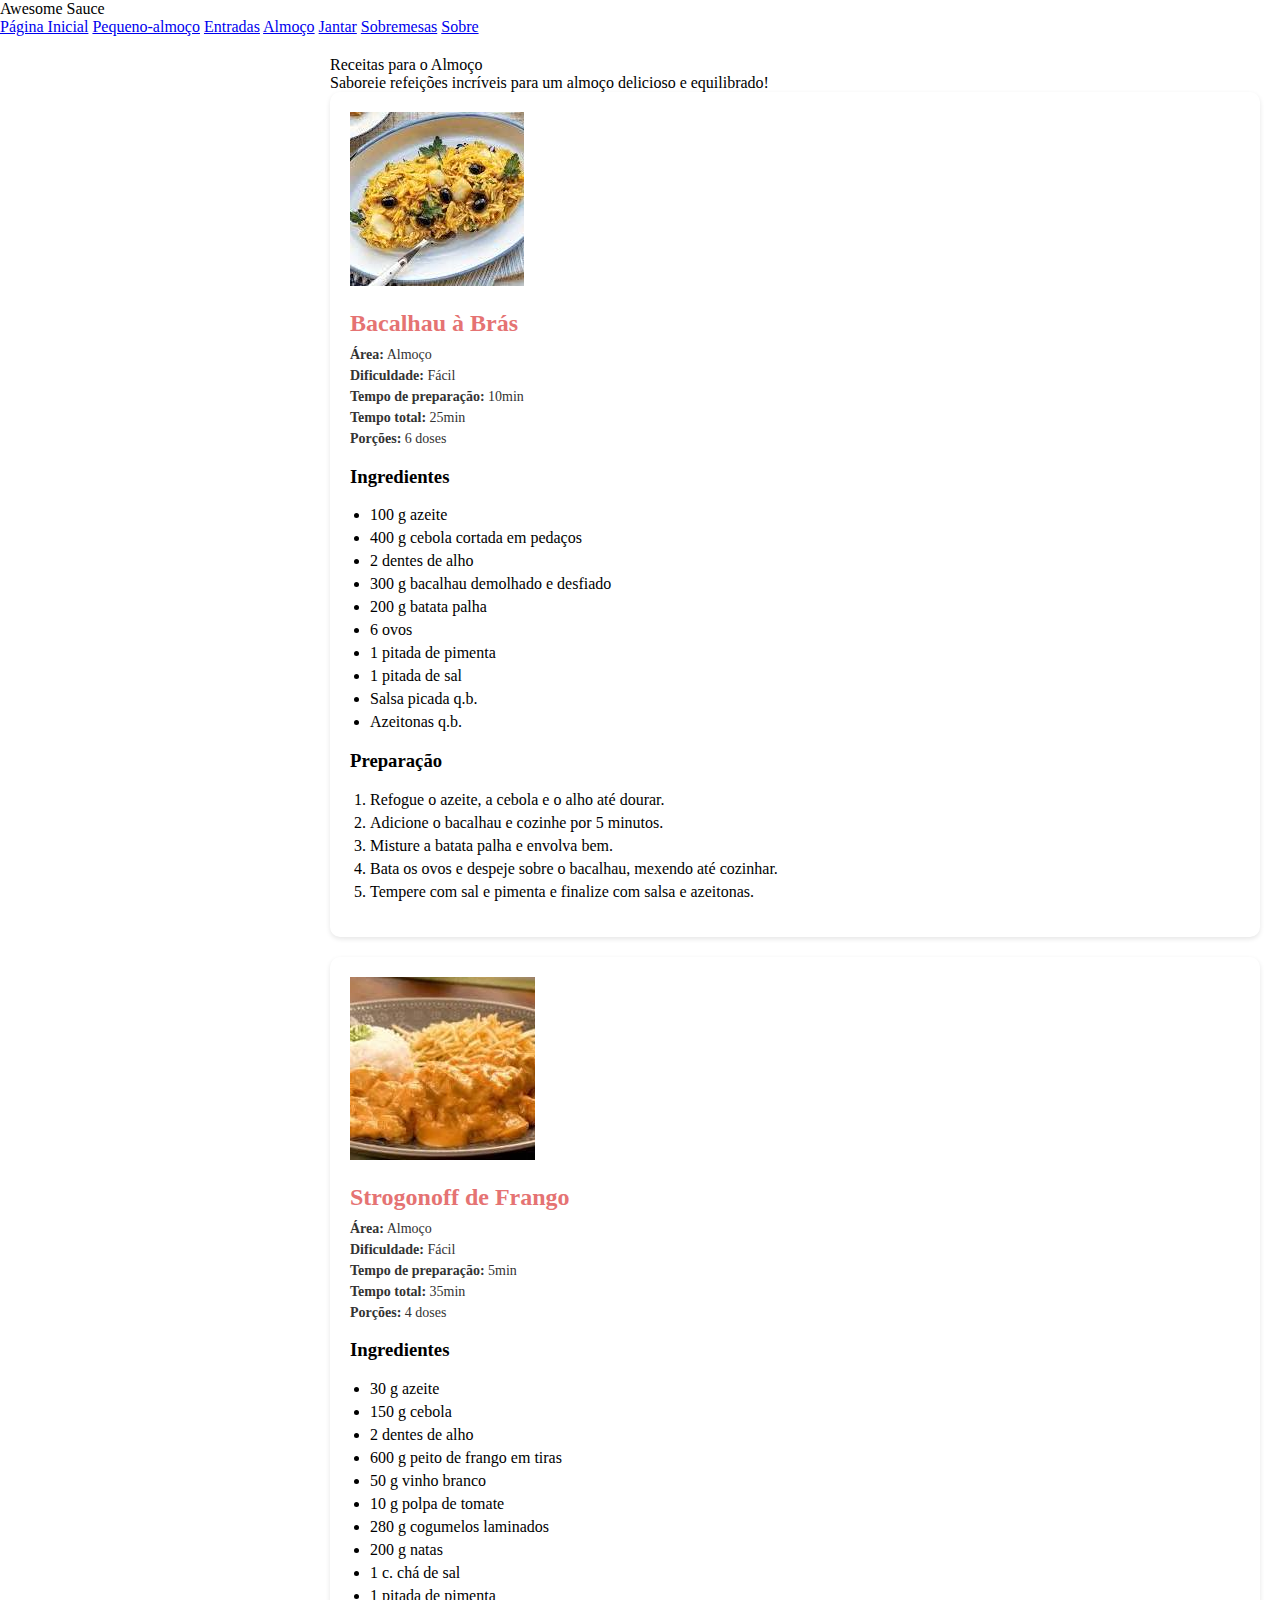
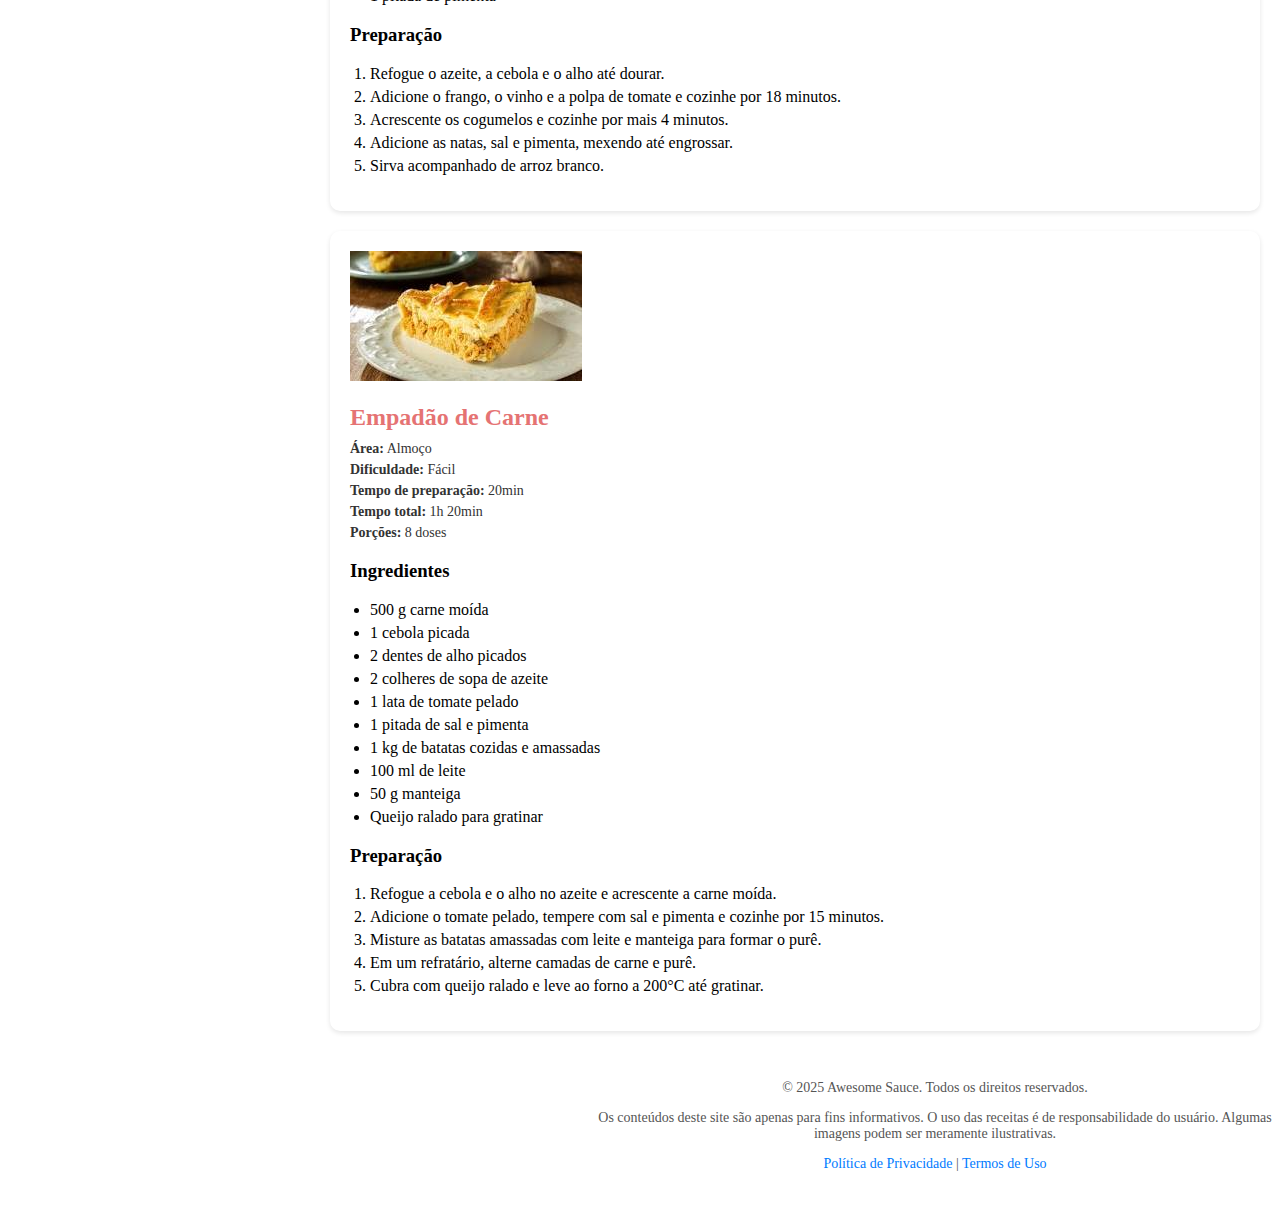
<file: lab01_PW_iris_raisa-main - Copy/almoco.html>
<!DOCTYPE html>
<html lang="pt">
<head>
    <meta charset="UTF-8">
    <meta name="viewport" content="width=device-width, initial-scale=1.0">
    <title>Sobremesas - Awesome Sauce</title>
    <link rel="stylesheet" href="/styles/style.css">
</head>
<body>
    <div class="container">
        <aside class="sidepanel">
            <div class="rectangle-1">
                <div class="awesome-sauce">Awesome Sauce</div>
                <nav class="menu">
                    <a href="index.html">Página Inicial</a>
                    <a href="pequeno-almoco.html">Pequeno-almoço</a>
                    <a href="entradas.html">Entradas</a>
                    <a href="almoco.html">Almoço</a>
                    <a href="jantar.html">Jantar</a>
                    <a href="sobremesas.html">Sobremesas</a>
                    <a href="sobre.html">Sobre</a>
                </nav>
            </div>
        </aside>
        <div class="content">
            <section id="sobremesas">
                <div class="title">Receitas para o Almoço</div>
                <div class="subtitle">Saboreie refeições incríveis para um almoço delicioso e equilibrado!</div>
                <div class="recipe-details">
                    <img src="images/bacalhau-bras.jpg" alt="Bacalhau à Brás">
                    <h2>Bacalhau à Brás</h2>
                    <p><strong>Área:</strong> Almoço</p>
                    <p><strong>Dificuldade:</strong> Fácil</p>
                    <p><strong>Tempo de preparação:</strong> 10min</p>
                    <p><strong>Tempo total:</strong> 25min</p>
                    <p><strong>Porções:</strong> 6 doses</p>
                    <h3>Ingredientes</h3>
                    <ul>
                        <li>100 g azeite</li>
                        <li>400 g cebola cortada em pedaços</li>
                        <li>2 dentes de alho</li>
                        <li>300 g bacalhau demolhado e desfiado</li>
                        <li>200 g batata palha</li>
                        <li>6 ovos</li>
                        <li>1 pitada de pimenta</li>
                        <li>1 pitada de sal</li>
                        <li>Salsa picada q.b.</li>
                        <li>Azeitonas q.b.</li>
                    </ul>
                    <h3>Preparação</h3>
                    <ol>
                        <li>Refogue o azeite, a cebola e o alho até dourar.</li>
                        <li>Adicione o bacalhau e cozinhe por 5 minutos.</li>
                        <li>Misture a batata palha e envolva bem.</li>
                        <li>Bata os ovos e despeje sobre o bacalhau, mexendo até cozinhar.</li>
                        <li>Tempere com sal e pimenta e finalize com salsa e azeitonas.</li>
                    </ol>
                </div>
    
                <!-- Receita 2 -->
                <div class="recipe-details">
                    <img src="images/strogonoff.jpg" alt="Strogonoff">
                    <h2>Strogonoff de Frango</h2>
                    <p><strong>Área:</strong> Almoço</p>
                    <p><strong>Dificuldade:</strong> Fácil</p>
                    <p><strong>Tempo de preparação:</strong> 5min</p>
                    <p><strong>Tempo total:</strong> 35min</p>
                    <p><strong>Porções:</strong> 4 doses</p>
                    <h3>Ingredientes</h3>
                    <ul>
                        <li>30 g azeite</li>
                        <li>150 g cebola</li>
                        <li>2 dentes de alho</li>
                        <li>600 g peito de frango em tiras</li>
                        <li>50 g vinho branco</li>
                        <li>10 g polpa de tomate</li>
                        <li>280 g cogumelos laminados</li>
                        <li>200 g natas</li>
                        <li>1 c. chá de sal</li>
                        <li>1 pitada de pimenta</li>
                    </ul>
                    <h3>Preparação</h3>
                    <ol>
                        <li>Refogue o azeite, a cebola e o alho até dourar.</li>
                        <li>Adicione o frango, o vinho e a polpa de tomate e cozinhe por 18 minutos.</li>
                        <li>Acrescente os cogumelos e cozinhe por mais 4 minutos.</li>
                        <li>Adicione as natas, sal e pimenta, mexendo até engrossar.</li>
                        <li>Sirva acompanhado de arroz branco.</li>
                    </ol>
                </div>
    
                <!-- Receita 3 -->
                <div class="recipe-details">
                    <img src="images/empadao.jpg" alt="Empadão de Carne">
                    <h2>Empadão de Carne</h2>
                    <p><strong>Área:</strong> Almoço</p>
                    <p><strong>Dificuldade:</strong> Fácil</p>
                    <p><strong>Tempo de preparação:</strong> 20min</p>
                    <p><strong>Tempo total:</strong> 1h 20min</p>
                    <p><strong>Porções:</strong> 8 doses</p>
                    <h3>Ingredientes</h3>
                    <ul>
                        <li>500 g carne moída</li>
                        <li>1 cebola picada</li>
                        <li>2 dentes de alho picados</li>
                        <li>2 colheres de sopa de azeite</li>
                        <li>1 lata de tomate pelado</li>
                        <li>1 pitada de sal e pimenta</li>
                        <li>1 kg de batatas cozidas e amassadas</li>
                        <li>100 ml de leite</li>
                        <li>50 g manteiga</li>
                        <li>Queijo ralado para gratinar</li>
                    </ul>
                    <h3>Preparação</h3>
                    <ol>
                        <li>Refogue a cebola e o alho no azeite e acrescente a carne moída.</li>
                        <li>Adicione o tomate pelado, tempere com sal e pimenta e cozinhe por 15 minutos.</li>
                        <li>Misture as batatas amassadas com leite e manteiga para formar o purê.</li>
                        <li>Em um refratário, alterne camadas de carne e purê.</li>
                        <li>Cubra com queijo ralado e leve ao forno a 200°C até gratinar.</li>
                    </ol>
                </div>
            </section>
            <footer class="footer">
                <p>&copy; 2025 Awesome Sauce. Todos os direitos reservados.</p>
                <p>Os conteúdos deste site são apenas para fins informativos. O uso das receitas é de responsabilidade do usuário. Algumas imagens podem ser meramente ilustrativas.</p>
                <p><a href="#">Política de Privacidade</a> | <a href="#">Termos de Uso</a></p>
            </footer>
        </div>
    </div>
</body>
</html>
</file>
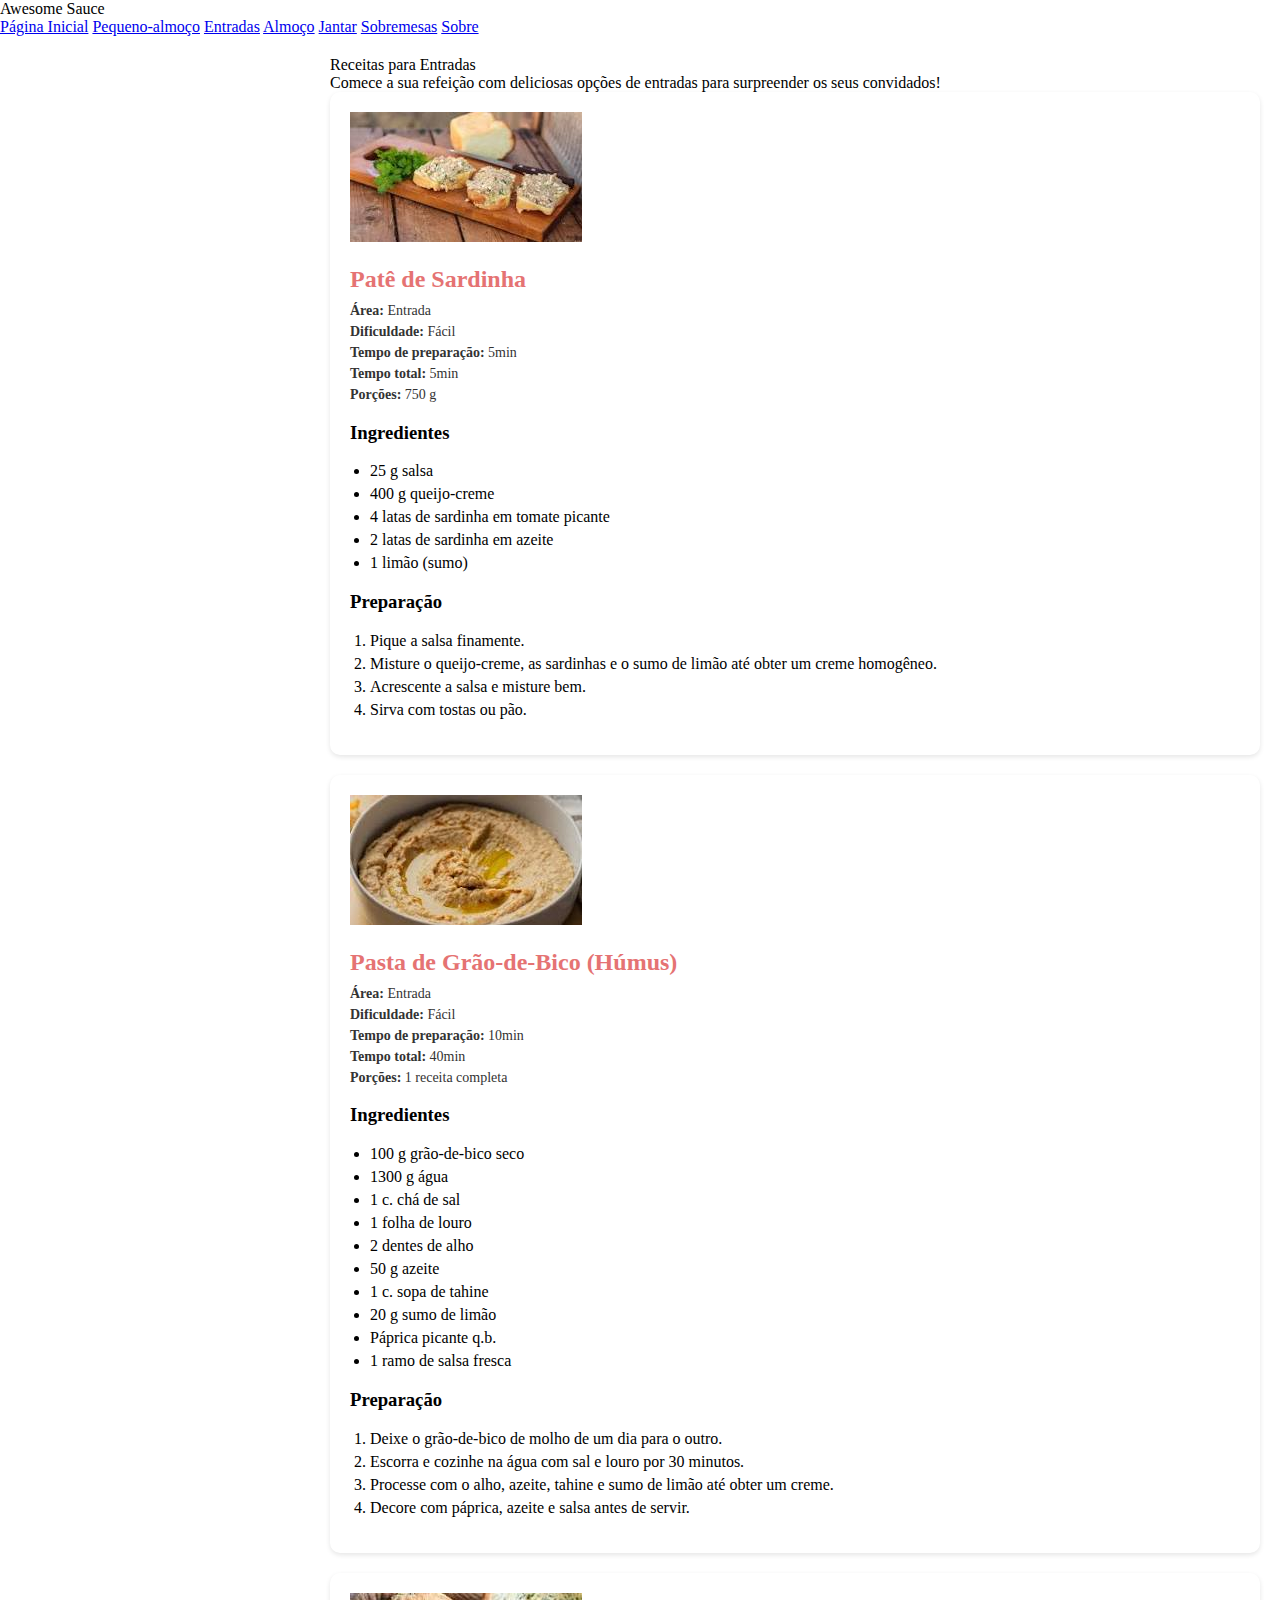
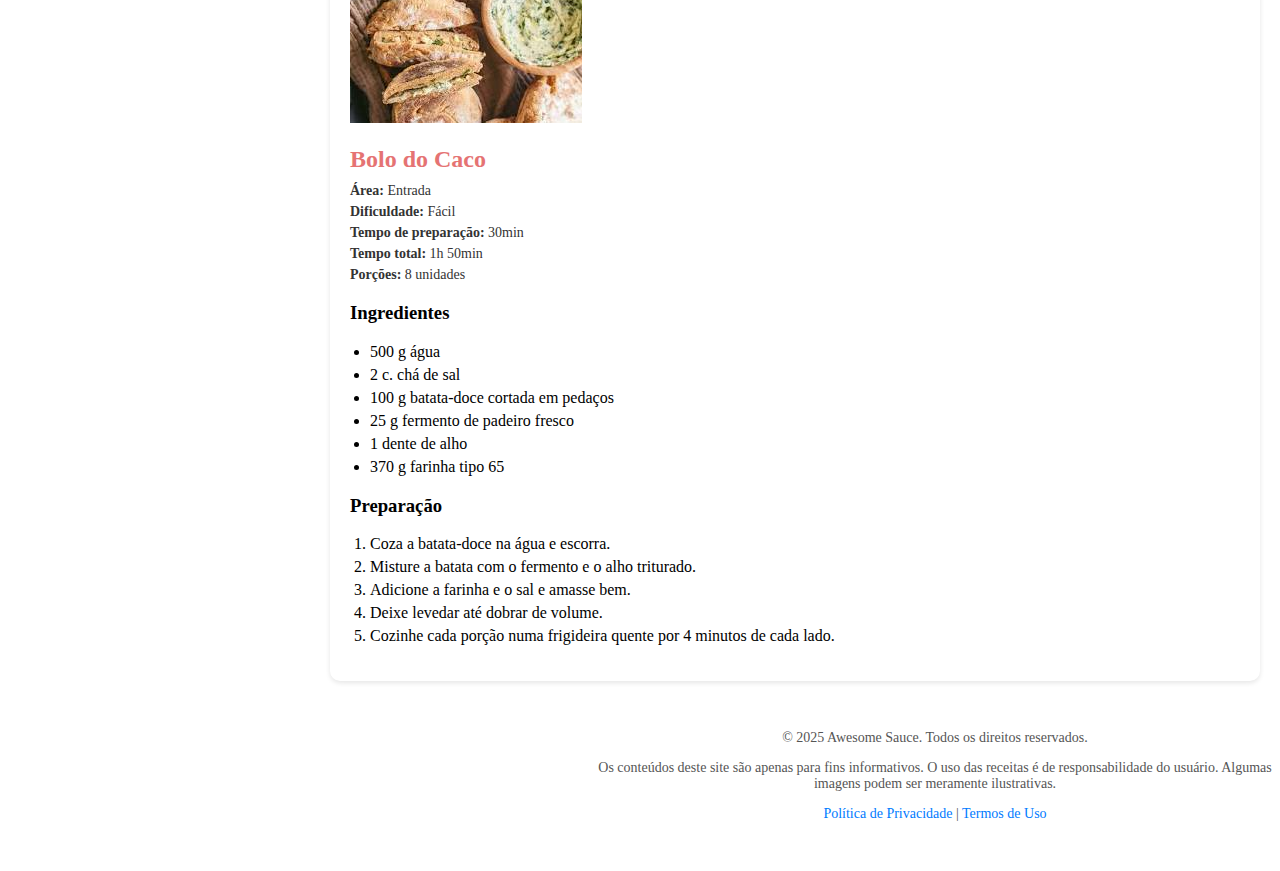
<file: lab01_PW_iris_raisa-main - Copy/entradas.html>
<!DOCTYPE html>
<html lang="pt">
<head>
    <meta charset="UTF-8">
    <meta name="viewport" content="width=device-width, initial-scale=1.0">
    <title>Sobremesas - Awesome Sauce</title>
    <link rel="stylesheet" href="/styles/style.css">
</head>
<body>
    <div class="container">
        <aside class="sidepanel">
            <div class="rectangle-1">
                <div class="awesome-sauce">Awesome Sauce</div>
                <nav class="menu">
                    <a href="index.html">Página Inicial</a>
                    <a href="pequeno-almoco.html">Pequeno-almoço</a>
                    <a href="entradas.html">Entradas</a>
                    <a href="almoco.html">Almoço</a>
                    <a href="jantar.html">Jantar</a>
                    <a href="sobremesas.html">Sobremesas</a>
                    <a href="sobre.html">Sobre</a>
                </nav>
            </div>
        </aside>
        <div class="content">
            <section id="sobremesas">
                <div class="title">Receitas para Entradas</div>
                <div class="subtitle">Comece a sua refeição com deliciosas opções de entradas para surpreender os seus convidados!</div>
                <div class="recipe-details">
                    <img src="images/pate-sardinha.jpg" alt="Patê de Sardinha">
                    <h2>Patê de Sardinha</h2>
                    <p><strong>Área:</strong> Entrada</p>
                    <p><strong>Dificuldade:</strong> Fácil</p>
                    <p><strong>Tempo de preparação:</strong> 5min</p>
                    <p><strong>Tempo total:</strong> 5min</p>
                    <p><strong>Porções:</strong> 750 g</p>
                    <h3>Ingredientes</h3>
                    <ul>
                        <li>25 g salsa</li>
                        <li>400 g queijo-creme</li>
                        <li>4 latas de sardinha em tomate picante</li>
                        <li>2 latas de sardinha em azeite</li>
                        <li>1 limão (sumo)</li>
                    </ul>
                    <h3>Preparação</h3>
                    <ol>
                        <li>Pique a salsa finamente.</li>
                        <li>Misture o queijo-creme, as sardinhas e o sumo de limão até obter um creme homogêneo.</li>
                        <li>Acrescente a salsa e misture bem.</li>
                        <li>Sirva com tostas ou pão.</li>
                    </ol>
                </div>
    
                <!-- Receita 2 -->
                <div class="recipe-details">
                    <img src="images/humus.jpg" alt="Pasta de Grão-de-Bico (Húmus)">
                    <h2>Pasta de Grão-de-Bico (Húmus)</h2>
                    <p><strong>Área:</strong> Entrada</p>
                    <p><strong>Dificuldade:</strong> Fácil</p>
                    <p><strong>Tempo de preparação:</strong> 10min</p>
                    <p><strong>Tempo total:</strong> 40min</p>
                    <p><strong>Porções:</strong> 1 receita completa</p>
                    <h3>Ingredientes</h3>
                    <ul>
                        <li>100 g grão-de-bico seco</li>
                        <li>1300 g água</li>
                        <li>1 c. chá de sal</li>
                        <li>1 folha de louro</li>
                        <li>2 dentes de alho</li>
                        <li>50 g azeite</li>
                        <li>1 c. sopa de tahine</li>
                        <li>20 g sumo de limão</li>
                        <li>Páprica picante q.b.</li>
                        <li>1 ramo de salsa fresca</li>
                    </ul>
                    <h3>Preparação</h3>
                    <ol>
                        <li>Deixe o grão-de-bico de molho de um dia para o outro.</li>
                        <li>Escorra e cozinhe na água com sal e louro por 30 minutos.</li>
                        <li>Processe com o alho, azeite, tahine e sumo de limão até obter um creme.</li>
                        <li>Decore com páprica, azeite e salsa antes de servir.</li>
                    </ol>
                </div>
    
                <!-- Receita 3 -->
                <div class="recipe-details">
                    <img src="images/bolo-caco.jpg" alt="Bolo do Caco">
                    <h2>Bolo do Caco</h2>
                    <p><strong>Área:</strong> Entrada</p>
                    <p><strong>Dificuldade:</strong> Fácil</p>
                    <p><strong>Tempo de preparação:</strong> 30min</p>
                    <p><strong>Tempo total:</strong> 1h 50min</p>
                    <p><strong>Porções:</strong> 8 unidades</p>
                    <h3>Ingredientes</h3>
                    <ul>
                        <li>500 g água</li>
                        <li>2 c. chá de sal</li>
                        <li>100 g batata-doce cortada em pedaços</li>
                        <li>25 g fermento de padeiro fresco</li>
                        <li>1 dente de alho</li>
                        <li>370 g farinha tipo 65</li>
                    </ul>
                    <h3>Preparação</h3>
                    <ol>
                        <li>Coza a batata-doce na água e escorra.</li>
                        <li>Misture a batata com o fermento e o alho triturado.</li>
                        <li>Adicione a farinha e o sal e amasse bem.</li>
                        <li>Deixe levedar até dobrar de volume.</li>
                        <li>Cozinhe cada porção numa frigideira quente por 4 minutos de cada lado.</li>
                    </ol>
                </div>
            </section>
            <footer class="footer">
                <p>&copy; 2025 Awesome Sauce. Todos os direitos reservados.</p>
                <p>Os conteúdos deste site são apenas para fins informativos. O uso das receitas é de responsabilidade do usuário. Algumas imagens podem ser meramente ilustrativas.</p>
                <p><a href="#">Política de Privacidade</a> | <a href="#">Termos de Uso</a></p>
            </footer>
        </div>
    </div>
</body>
</html>
</file>
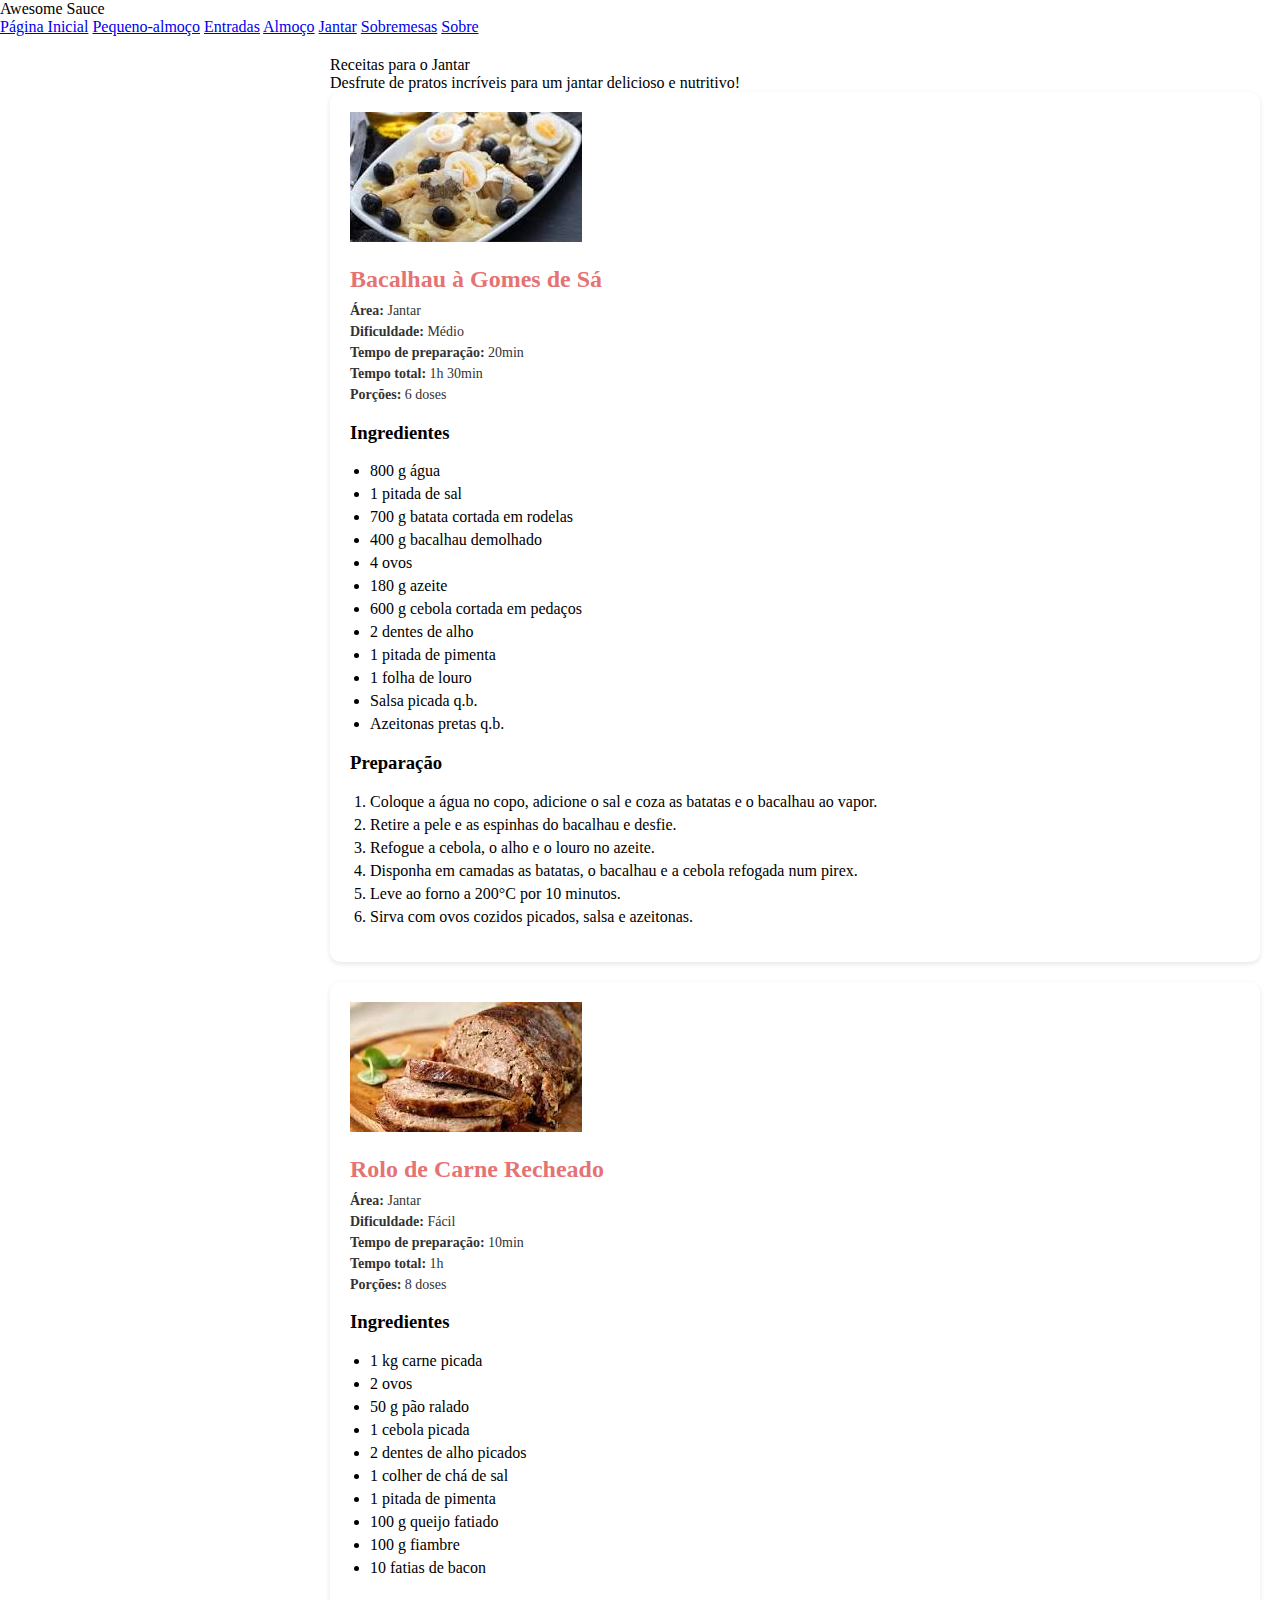
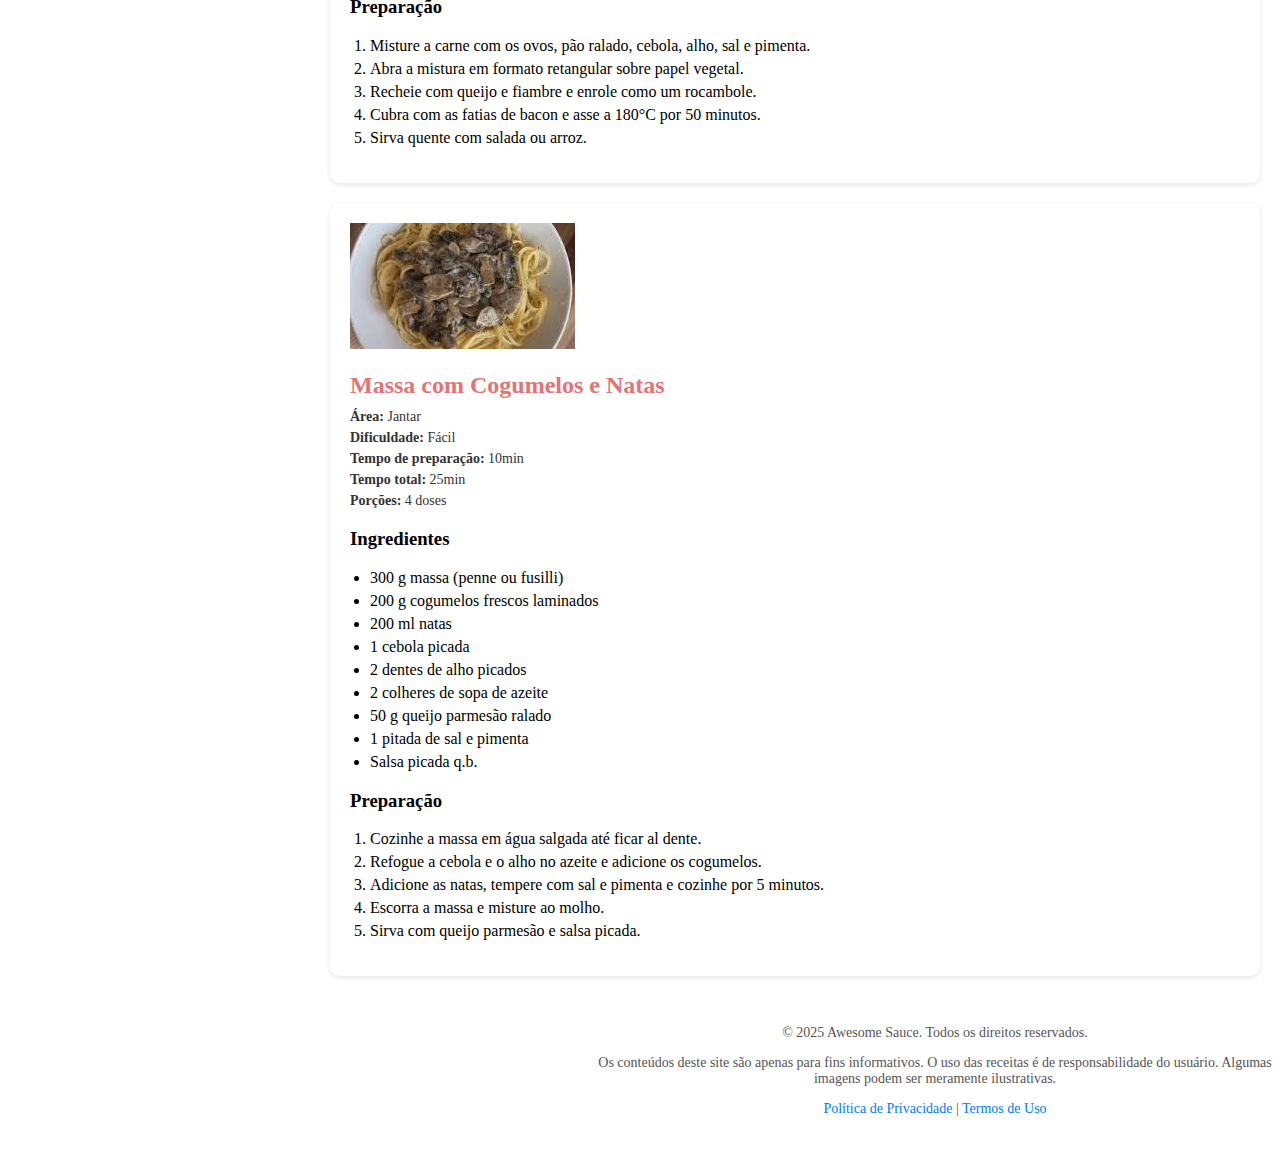
<file: lab01_PW_iris_raisa-main - Copy/jantar.html>
<!DOCTYPE html>
<html lang="pt">
<head>
    <meta charset="UTF-8">
    <meta name="viewport" content="width=device-width, initial-scale=1.0">
    <title>Sobremesas - Awesome Sauce</title>
    <link rel="stylesheet" href="/styles/style.css">
</head>
<body>
    <div class="container">
        <aside class="sidepanel">
            <div class="rectangle-1">
                <div class="awesome-sauce">Awesome Sauce</div>
                <nav class="menu">
                    <a href="index.html">Página Inicial</a>
                    <a href="pequeno-almoco.html">Pequeno-almoço</a>
                    <a href="entradas.html">Entradas</a>
                    <a href="almoco.html">Almoço</a>
                    <a href="jantar.html">Jantar</a>
                    <a href="sobremesas.html">Sobremesas</a>
                    <a href="sobre.html">Sobre</a>
                </nav>
            </div>
        </aside>
        <div class="content">
            <section id="sobremesas">
                <div class="title">Receitas para o Jantar</div>
                <div class="subtitle">Desfrute de pratos incríveis para um jantar delicioso e nutritivo!</div>
                <div class="recipe-details">
                    <img src="images/bacalhau-gomes-sa.jpg" alt="Bacalhau à Gomes de Sá">
                    <h2>Bacalhau à Gomes de Sá</h2>
                    <p><strong>Área:</strong> Jantar</p>
                    <p><strong>Dificuldade:</strong> Médio</p>
                    <p><strong>Tempo de preparação:</strong> 20min</p>
                    <p><strong>Tempo total:</strong> 1h 30min</p>
                    <p><strong>Porções:</strong> 6 doses</p>
                    <h3>Ingredientes</h3>
                    <ul>
                        <li>800 g água</li>
                        <li>1 pitada de sal</li>
                        <li>700 g batata cortada em rodelas</li>
                        <li>400 g bacalhau demolhado</li>
                        <li>4 ovos</li>
                        <li>180 g azeite</li>
                        <li>600 g cebola cortada em pedaços</li>
                        <li>2 dentes de alho</li>
                        <li>1 pitada de pimenta</li>
                        <li>1 folha de louro</li>
                        <li>Salsa picada q.b.</li>
                        <li>Azeitonas pretas q.b.</li>
                    </ul>
                    <h3>Preparação</h3>
                    <ol>
                        <li>Coloque a água no copo, adicione o sal e coza as batatas e o bacalhau ao vapor.</li>
                        <li>Retire a pele e as espinhas do bacalhau e desfie.</li>
                        <li>Refogue a cebola, o alho e o louro no azeite.</li>
                        <li>Disponha em camadas as batatas, o bacalhau e a cebola refogada num pirex.</li>
                        <li>Leve ao forno a 200°C por 10 minutos.</li>
                        <li>Sirva com ovos cozidos picados, salsa e azeitonas.</li>
                    </ol>
                </div>

                <div class="recipe-details">
                    <img src="images/rolo-carne.jpg" alt="Rolo de Carne Recheado">
                    <h2>Rolo de Carne Recheado</h2>
                    <p><strong>Área:</strong> Jantar</p>
                    <p><strong>Dificuldade:</strong> Fácil</p>
                    <p><strong>Tempo de preparação:</strong> 10min</p>
                    <p><strong>Tempo total:</strong> 1h</p>
                    <p><strong>Porções:</strong> 8 doses</p>
                    <h3>Ingredientes</h3>
                    <ul>
                        <li>1 kg carne picada</li>
                        <li>2 ovos</li>
                        <li>50 g pão ralado</li>
                        <li>1 cebola picada</li>
                        <li>2 dentes de alho picados</li>
                        <li>1 colher de chá de sal</li>
                        <li>1 pitada de pimenta</li>
                        <li>100 g queijo fatiado</li>
                        <li>100 g fiambre</li>
                        <li>10 fatias de bacon</li>
                    </ul>
                    <h3>Preparação</h3>
                    <ol>
                        <li>Misture a carne com os ovos, pão ralado, cebola, alho, sal e pimenta.</li>
                        <li>Abra a mistura em formato retangular sobre papel vegetal.</li>
                        <li>Recheie com queijo e fiambre e enrole como um rocambole.</li>
                        <li>Cubra com as fatias de bacon e asse a 180°C por 50 minutos.</li>
                        <li>Sirva quente com salada ou arroz.</li>
                    </ol>
                </div>
    
                <div class="recipe-details">
                    <img src="images/massa-cogumelos.jpg" alt="Massa com Cogumelos">
                    <h2>Massa com Cogumelos e Natas</h2>
                    <p><strong>Área:</strong> Jantar</p>
                    <p><strong>Dificuldade:</strong> Fácil</p>
                    <p><strong>Tempo de preparação:</strong> 10min</p>
                    <p><strong>Tempo total:</strong> 25min</p>
                    <p><strong>Porções:</strong> 4 doses</p>
                    <h3>Ingredientes</h3>
                    <ul>
                        <li>300 g massa (penne ou fusilli)</li>
                        <li>200 g cogumelos frescos laminados</li>
                        <li>200 ml natas</li>
                        <li>1 cebola picada</li>
                        <li>2 dentes de alho picados</li>
                        <li>2 colheres de sopa de azeite</li>
                        <li>50 g queijo parmesão ralado</li>
                        <li>1 pitada de sal e pimenta</li>
                        <li>Salsa picada q.b.</li>
                    </ul>
                    <h3>Preparação</h3>
                    <ol>
                        <li>Cozinhe a massa em água salgada até ficar al dente.</li>
                        <li>Refogue a cebola e o alho no azeite e adicione os cogumelos.</li>
                        <li>Adicione as natas, tempere com sal e pimenta e cozinhe por 5 minutos.</li>
                        <li>Escorra a massa e misture ao molho.</li>
                        <li>Sirva com queijo parmesão e salsa picada.</li>
                    </ol>
                </div>
            </section>
            <footer class="footer">
                <p>&copy; 2025 Awesome Sauce. Todos os direitos reservados.</p>
                <p>Os conteúdos deste site são apenas para fins informativos. O uso das receitas é de responsabilidade do usuário. Algumas imagens podem ser meramente ilustrativas.</p>
                <p><a href="#">Política de Privacidade</a> | <a href="#">Termos de Uso</a></p>
            </footer>
        </div>
    </div>
</body>
</html>
</file>
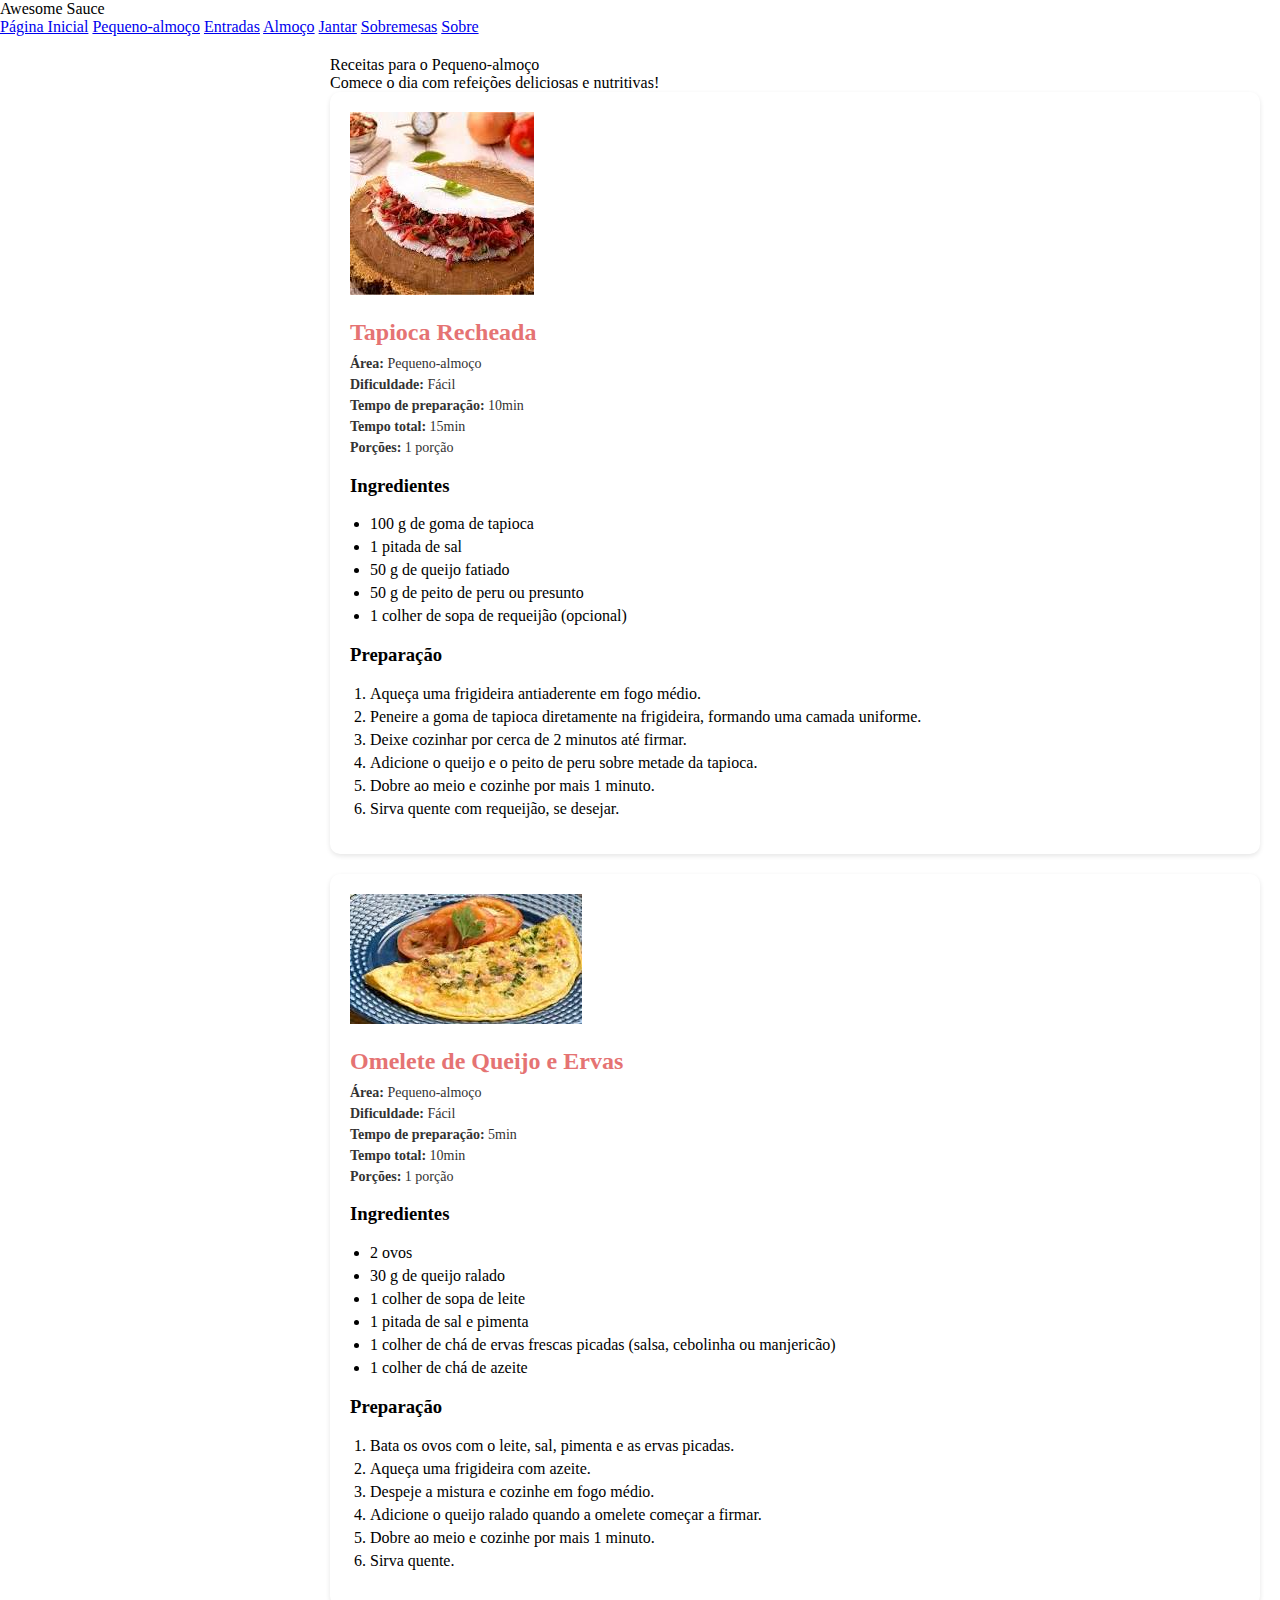
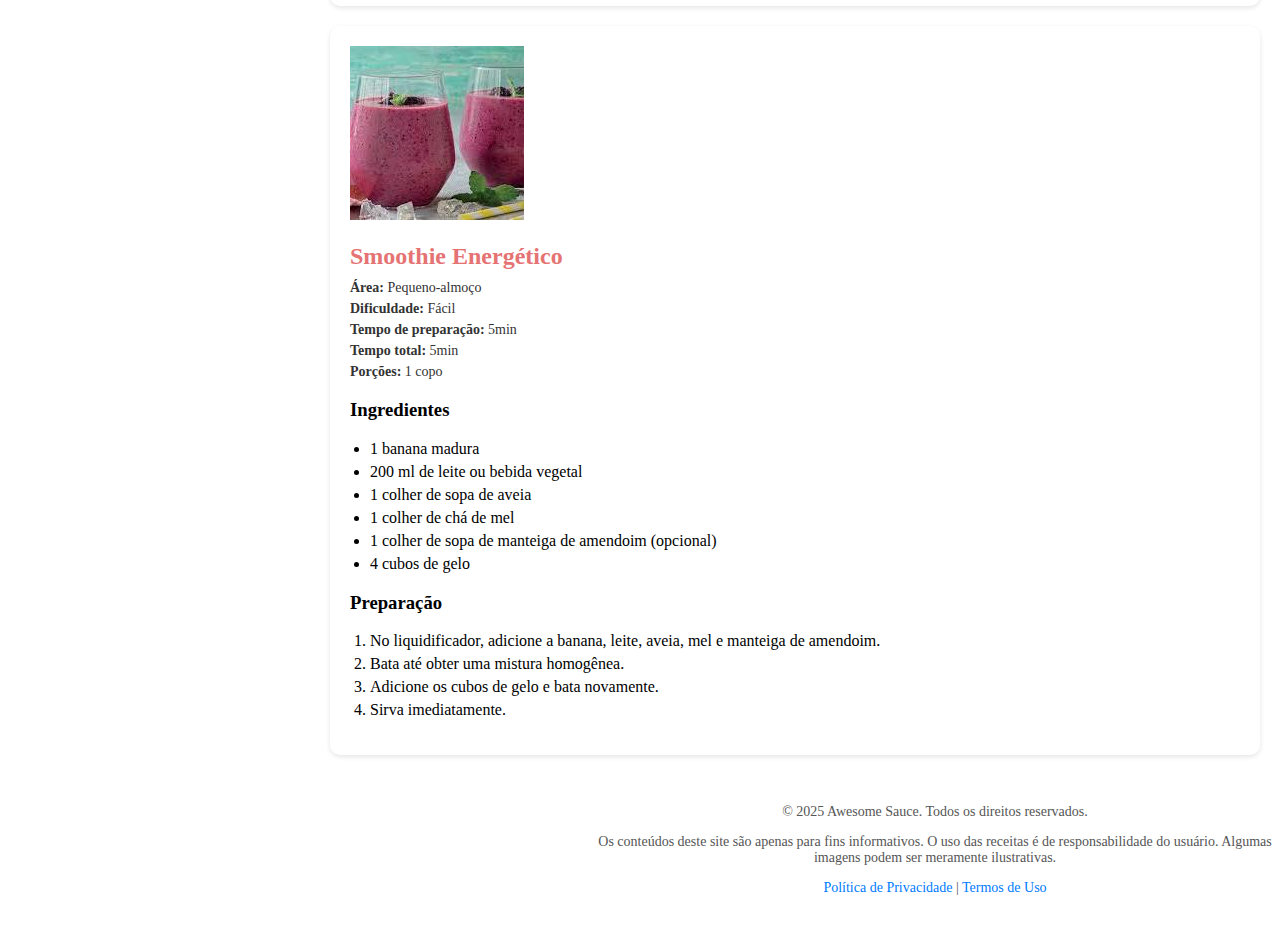
<file: lab01_PW_iris_raisa-main - Copy/pequeno-almoco.html>
<!DOCTYPE html>
<html lang="pt">
<head>
    <meta charset="UTF-8">
    <meta name="viewport" content="width=device-width, initial-scale=1.0">
    <title>Sobremesas - Awesome Sauce</title>
    <link rel="stylesheet" href="/styles/style.css">
</head>
<body>
    <div class="container">
        <aside class="sidepanel">
            <div class="rectangle-1">
                <div class="awesome-sauce">Awesome Sauce</div>
                <nav class="menu">
                    <a href="index.html">Página Inicial</a>
                    <a href="pequeno-almoco.html">Pequeno-almoço</a>
                    <a href="entradas.html">Entradas</a>
                    <a href="almoco.html">Almoço</a>
                    <a href="jantar.html">Jantar</a>
                    <a href="sobremesas.html">Sobremesas</a>
                    <a href="sobre.html">Sobre</a>
                </nav>
            </div>
        </aside>
        <div class="content">
            <section id="sobremesas">
                <div class="title">Receitas para o Pequeno-almoço</div>
                <div class="subtitle">Comece o dia com refeições deliciosas e nutritivas!</div>
            <!-- Receita 1 -->
            <div class="recipe-details">
                <img src="images/tapioca.jpg" alt="Tapioca Recheada">
                <h2>Tapioca Recheada</h2>
                <p><strong>Área:</strong> Pequeno-almoço</p>
                <p><strong>Dificuldade:</strong> Fácil</p>
                <p><strong>Tempo de preparação:</strong> 10min</p>
                <p><strong>Tempo total:</strong> 15min</p>
                <p><strong>Porções:</strong> 1 porção</p>
                <h3>Ingredientes</h3>
                <ul>
                    <li>100 g de goma de tapioca</li>
                    <li>1 pitada de sal</li>
                    <li>50 g de queijo fatiado</li>
                    <li>50 g de peito de peru ou presunto</li>
                    <li>1 colher de sopa de requeijão (opcional)</li>
                </ul>
                <h3>Preparação</h3>
                <ol>
                    <li>Aqueça uma frigideira antiaderente em fogo médio.</li>
                    <li>Peneire a goma de tapioca diretamente na frigideira, formando uma camada uniforme.</li>
                    <li>Deixe cozinhar por cerca de 2 minutos até firmar.</li>
                    <li>Adicione o queijo e o peito de peru sobre metade da tapioca.</li>
                    <li>Dobre ao meio e cozinhe por mais 1 minuto.</li>
                    <li>Sirva quente com requeijão, se desejar.</li>
                </ol>
            </div>

            <!-- Receita 2 -->
            <div class="recipe-details">
                <img src="images/omelete.jpg" alt="Omelete de Queijo e Ervas">
                <h2>Omelete de Queijo e Ervas</h2>
                <p><strong>Área:</strong> Pequeno-almoço</p>
                <p><strong>Dificuldade:</strong> Fácil</p>
                <p><strong>Tempo de preparação:</strong> 5min</p>
                <p><strong>Tempo total:</strong> 10min</p>
                <p><strong>Porções:</strong> 1 porção</p>
                <h3>Ingredientes</h3>
                <ul>
                    <li>2 ovos</li>
                    <li>30 g de queijo ralado</li>
                    <li>1 colher de sopa de leite</li>
                    <li>1 pitada de sal e pimenta</li>
                    <li>1 colher de chá de ervas frescas picadas (salsa, cebolinha ou manjericão)</li>
                    <li>1 colher de chá de azeite</li>
                </ul>
                <h3>Preparação</h3>
                <ol>
                    <li>Bata os ovos com o leite, sal, pimenta e as ervas picadas.</li>
                    <li>Aqueça uma frigideira com azeite.</li>
                    <li>Despeje a mistura e cozinhe em fogo médio.</li>
                    <li>Adicione o queijo ralado quando a omelete começar a firmar.</li>
                    <li>Dobre ao meio e cozinhe por mais 1 minuto.</li>
                    <li>Sirva quente.</li>
                </ol>
            </div>

            <!-- Receita 3 -->
            <div class="recipe-details">
                <img src="images/smoothie.jpg" alt="Smoothie Energético">
                <h2>Smoothie Energético</h2>
                <p><strong>Área:</strong> Pequeno-almoço</p>
                <p><strong>Dificuldade:</strong> Fácil</p>
                <p><strong>Tempo de preparação:</strong> 5min</p>
                <p><strong>Tempo total:</strong> 5min</p>
                <p><strong>Porções:</strong> 1 copo</p>
                <h3>Ingredientes</h3>
                <ul>
                    <li>1 banana madura</li>
                    <li>200 ml de leite ou bebida vegetal</li>
                    <li>1 colher de sopa de aveia</li>
                    <li>1 colher de chá de mel</li>
                    <li>1 colher de sopa de manteiga de amendoim (opcional)</li>
                    <li>4 cubos de gelo</li>
                </ul>
                <h3>Preparação</h3>
                <ol>
                    <li>No liquidificador, adicione a banana, leite, aveia, mel e manteiga de amendoim.</li>
                    <li>Bata até obter uma mistura homogênea.</li>
                    <li>Adicione os cubos de gelo e bata novamente.</li>
                    <li>Sirva imediatamente.</li>
                </ol>
            </div>
            </section>
            <footer class="footer">
                <p>&copy; 2025 Awesome Sauce. Todos os direitos reservados.</p>
                <p>Os conteúdos deste site são apenas para fins informativos. O uso das receitas é de responsabilidade do usuário. Algumas imagens podem ser meramente ilustrativas.</p>
                <p><a href="#">Política de Privacidade</a> | <a href="#">Termos de Uso</a></p>
            </footer>
        </div>
    </div>
</body>
</html>
</file>
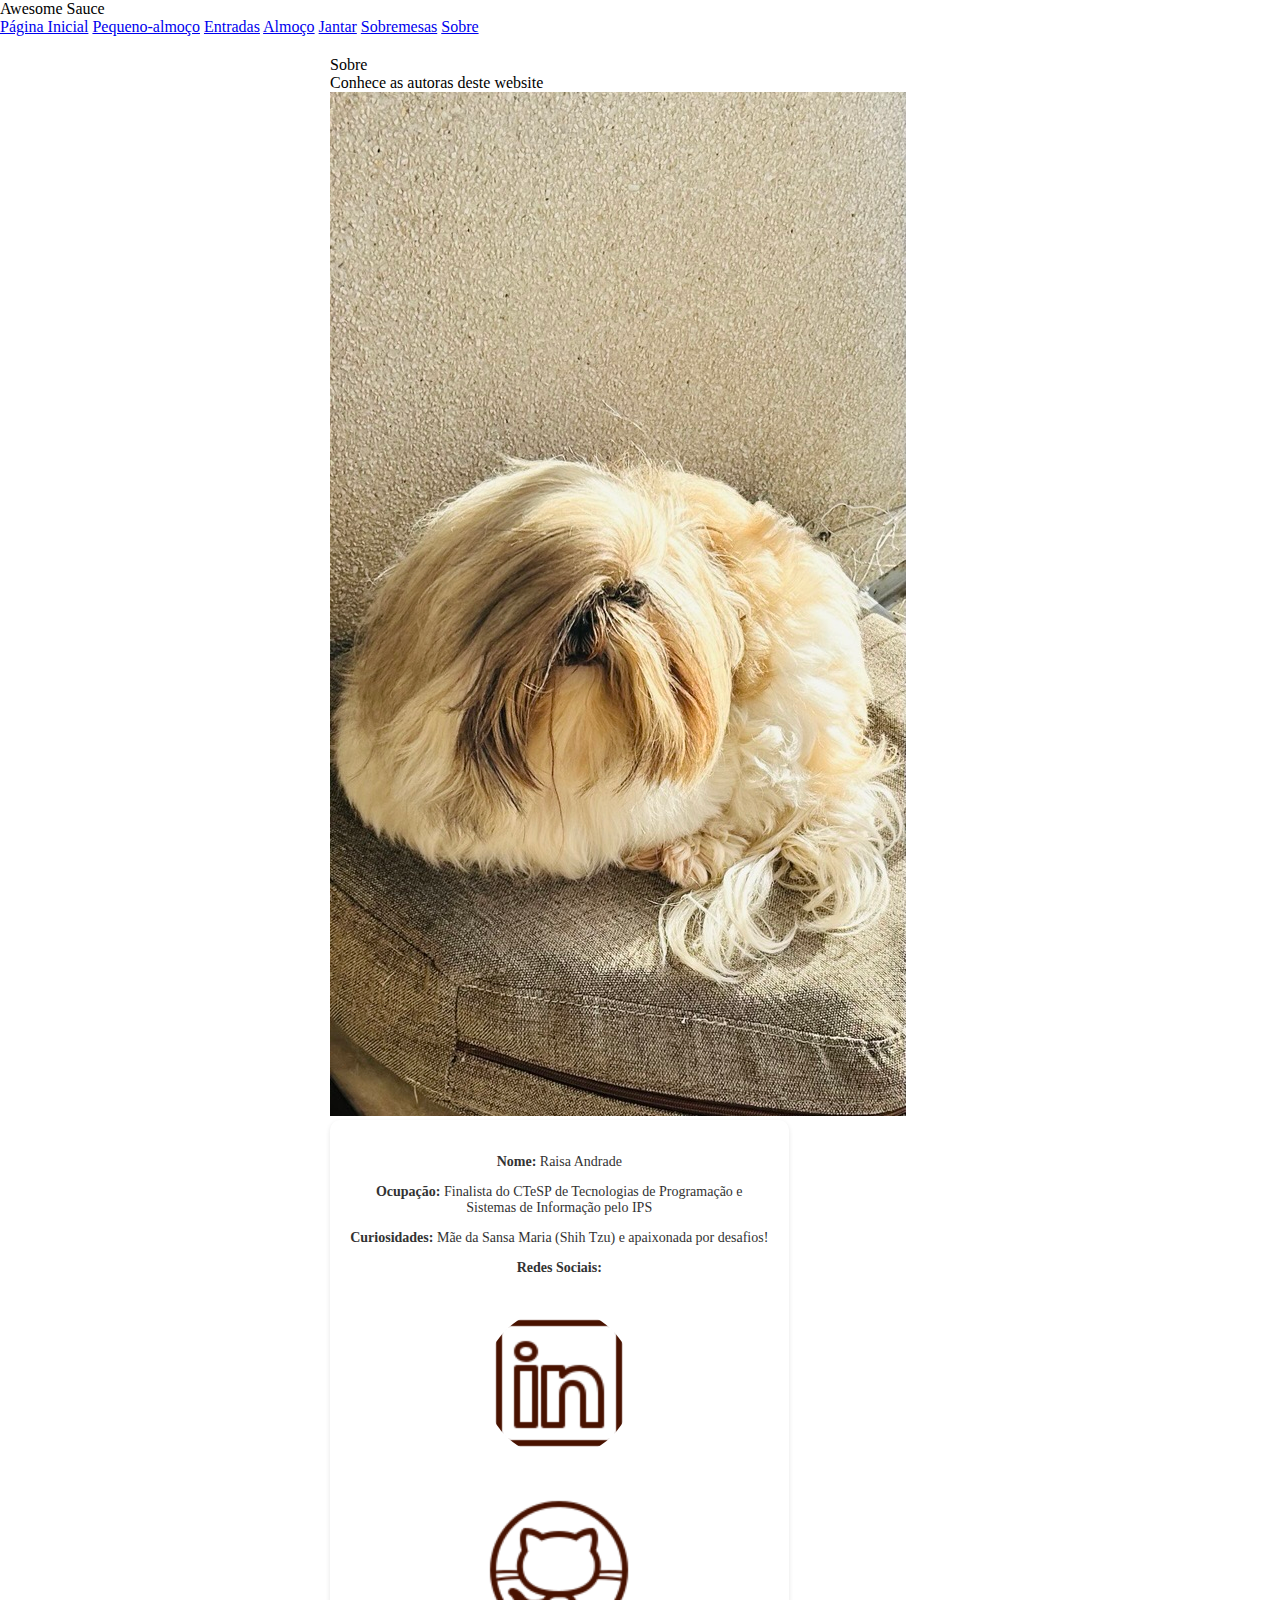
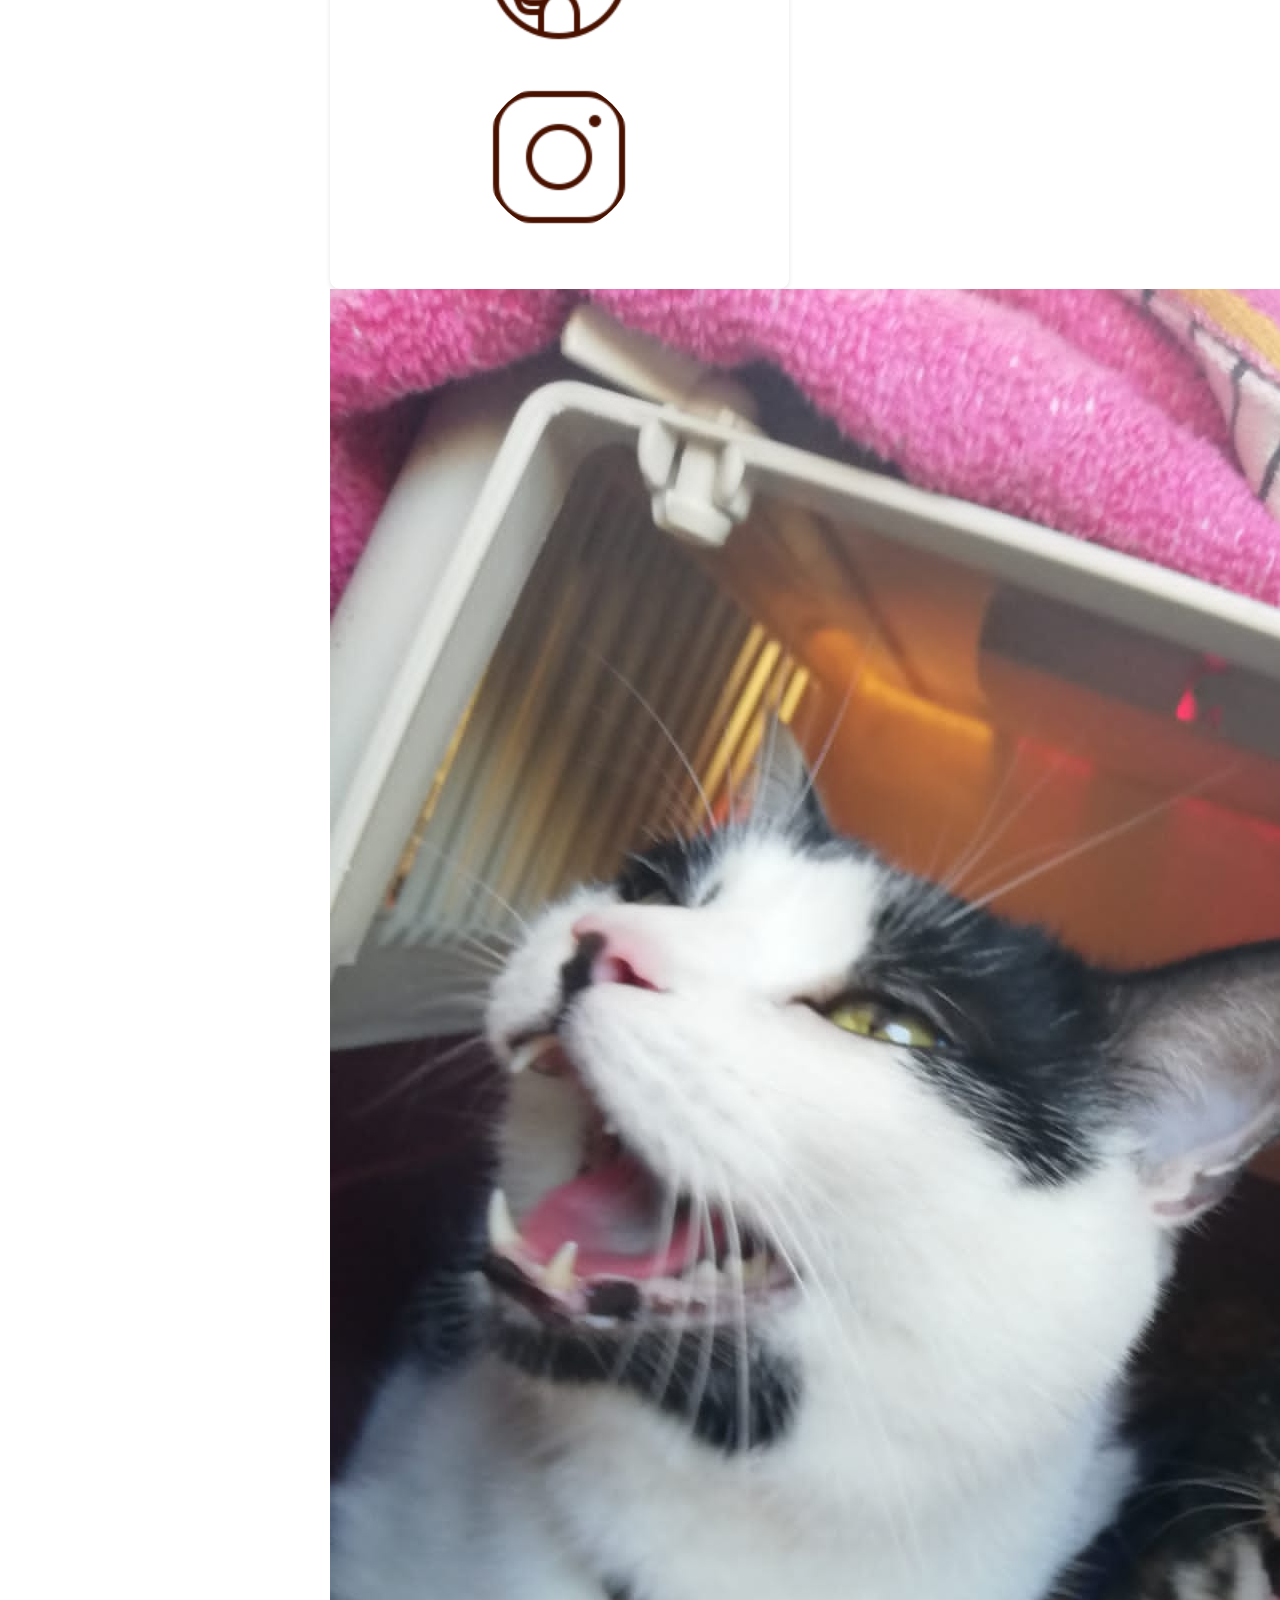
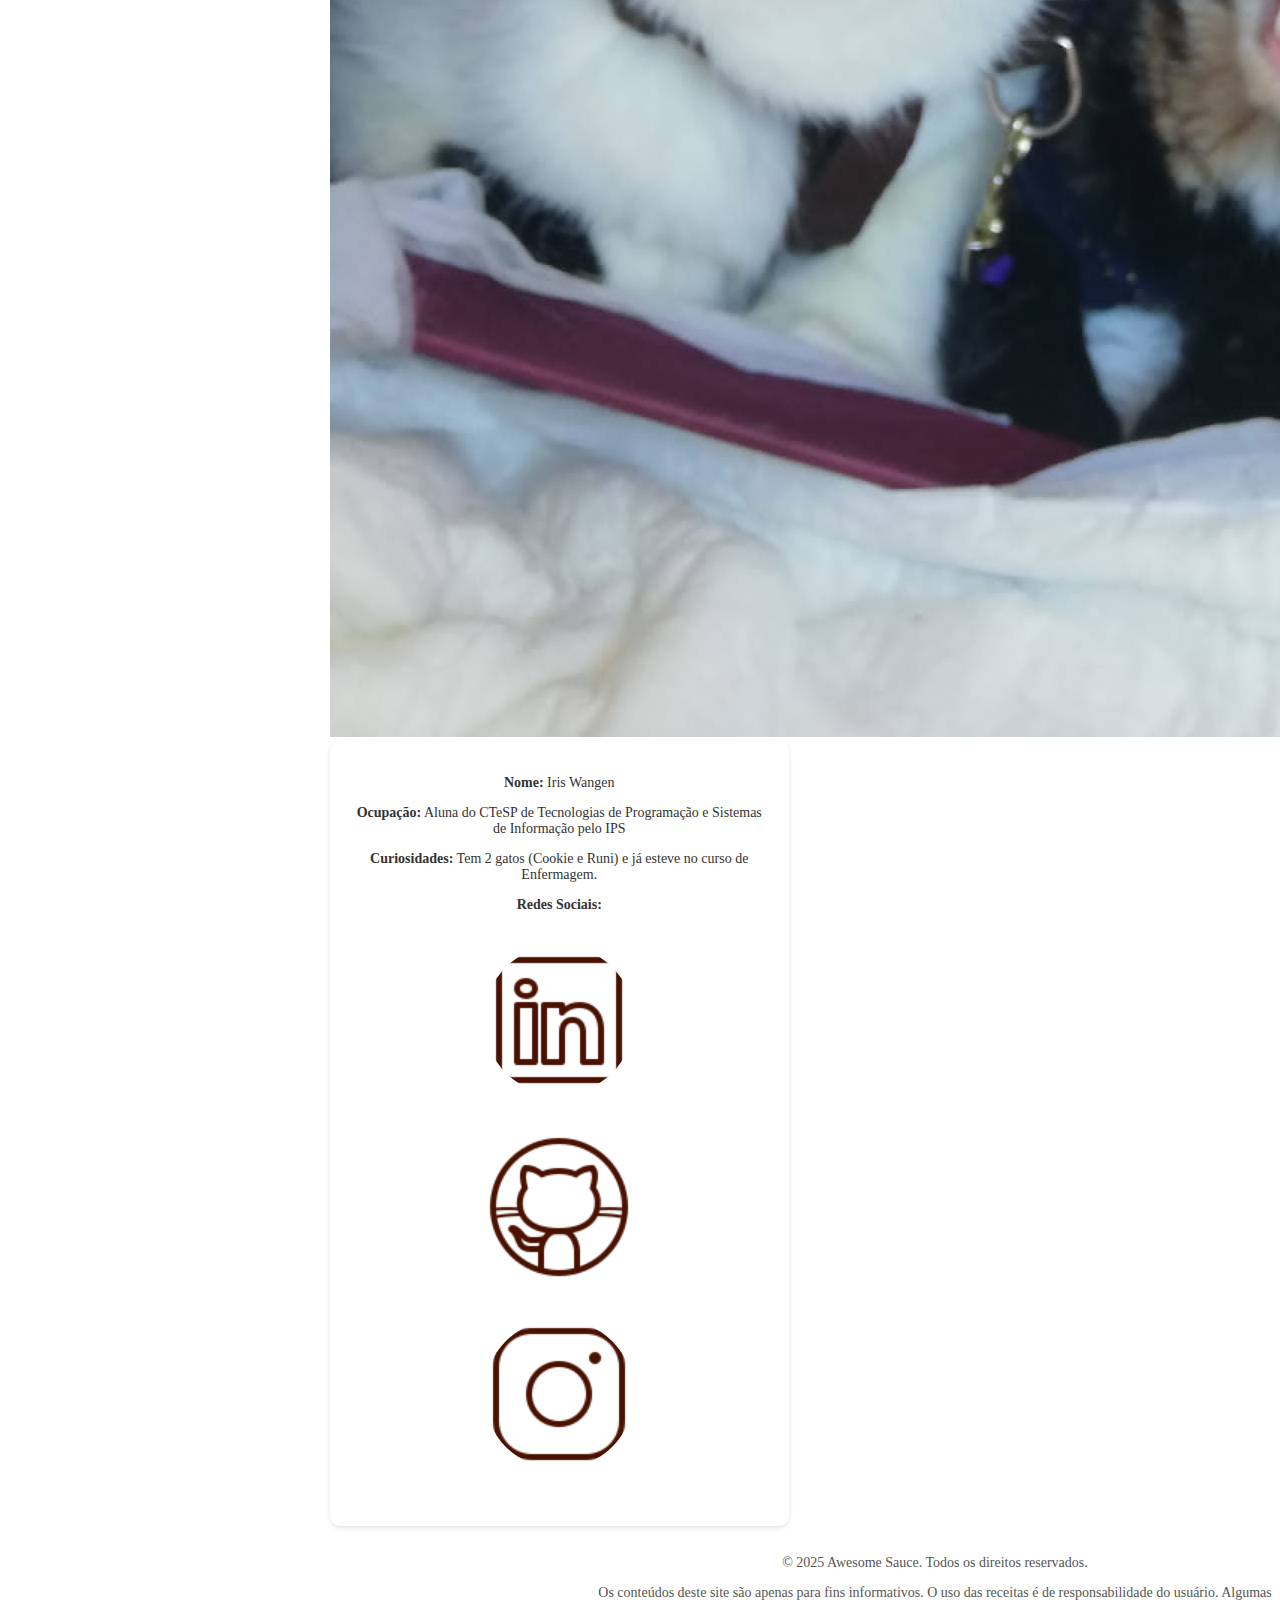
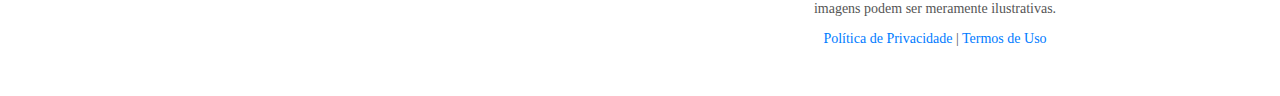
<file: lab01_PW_iris_raisa-main - Copy/sobre.html>
<!DOCTYPE html>
<html lang="pt">
<head>
    <meta charset="UTF-8">
    <meta name="viewport" content="width=device-width, initial-scale=1.0">
    <title>Awesome Sauce</title>
    <link rel="stylesheet" href="/styles/style.css">
</head>
<body>
    <div class="container">
        <aside class="sidepanel">
            <div class="rectangle-1">
                <div class="awesome-sauce">Awesome Sauce</div>
                <nav class="menu">
                    <a href="index.html">Página Inicial</a>
                    <a href="pequeno-almoco.html">Pequeno-almoço</a>
                    <a href="entradas.html">Entradas</a>
                    <a href="almoco.html">Almoço</a>
                    <a href="jantar.html">Jantar</a>
                    <a href="sobremesas.html">Sobremesas</a>
                    <a href="sobre.html">Sobre</a>
                </nav>
            </div>
        </aside>
        <div class="content">
            <section id="about">
                <div class="title">Sobre</div>
                <div class="subtitle">Conhece as autoras deste website</div>
                <div class="image-section">
                    <div class="image image-1">
                        <img src="images/Image.jpg" alt="Imagem 1">
                    </div>
                    <div class="profile">
                        <div class="rectangle rectangle-3">
                            <div class="profile-text profile-text-1">
                                <p><strong>Nome:</strong> Raisa Andrade</p>
                                <p><strong>Ocupação:</strong> Finalista do CTeSP de Tecnologias de Programação e Sistemas de Informação pelo IPS</p>
                                <p><strong>Curiosidades:</strong> Mãe da Sansa Maria (Shih Tzu) e apaixonada por desafios!</p>
                                <p><strong>Redes Sociais:</strong></p>
                                <div class="icons">
                                    <a href="https://linkedin.com/in/raisaandrade" target="_blank">
                                        <div class="icon icon-linkedin-1">
                                            <img src="images/icons8-linkedin-100.png" alt="LinkedIn">
                                        </div>
                                    </a>
                                    <a href="https://github.com/raisavbp" target="_blank">
                                        <div class="icon icon-github-1">
                                            <img src="images/icons8-github-100.png" alt="GitHub">
                                        </div>
                                    </a>
                                    <a href="https://www.youtube.com/watch?v=9iHp7dQVCqg" target="_blank">
                                        <div class="icon icon-instagram-1">
                                            <img src="images/icons8-instagram-100.png" alt="Instagram">
                                        </div>
                                    </a>
                                </div>
                            </div>
                        </div>
                    </div>
                </div>
                <div class="image-section">
                    <div class="image image-2">
                        <img src="images/image (1).jpg" alt="Imagem 2">
                    </div>
                    <div class="profile">
                        <div class="rectangle rectangle-4">
                            <div class="profile-text profile-text-2">
                                <p><strong>Nome:</strong> Iris Wangen</p>
                                <p><strong>Ocupação:</strong> Aluna do CTeSP de Tecnologias de Programação e Sistemas de Informação pelo IPS</p>
                                <p><strong>Curiosidades:</strong> Tem 2 gatos (Cookie e Runi) e já esteve no curso de Enfermagem.</p>
                                <p><strong>Redes Sociais:</strong></p>
                                <div class="icons">
                                    <a href="https://linkedin.com/in/iris-wangen" target="_blank">
                                        <div class="icon icon-linkedin-1">
                                            <img src="images/icons8-linkedin-100.png" alt="LinkedIn">
                                        </div>
                                    </a>
                                    <a href="https://github.com/iriswangen" target="_blank">
                                        <div class="icon icon-github-1">
                                            <img src="images/icons8-github-100.png" alt="GitHub">
                                        </div>
                                    </a>
                                    <a href="https://www.youtube.com/watch?v=9iHp7dQVCqg" target="_blank">
                                        <div class="icon icon-instagram-1">
                                            <img src="images/icons8-instagram-100.png" alt="Instagram">
                                        </div>
                                    </a>
                                </div>
                            </div>
                        </div>
                    </div>
                </div>
            </section>
            <footer class="footer">
                <p>&copy; 2025 Awesome Sauce. Todos os direitos reservados.</p>
                <p>Os conteúdos deste site são apenas para fins informativos. O uso das receitas é de responsabilidade do usuário. Algumas imagens podem ser meramente ilustrativas.</p>
                <p><a href="#">Política de Privacidade</a> | <a href="#">Termos de Uso</a></p>
            </footer>
        </div>
    </div>
</body>
</html>
</file>
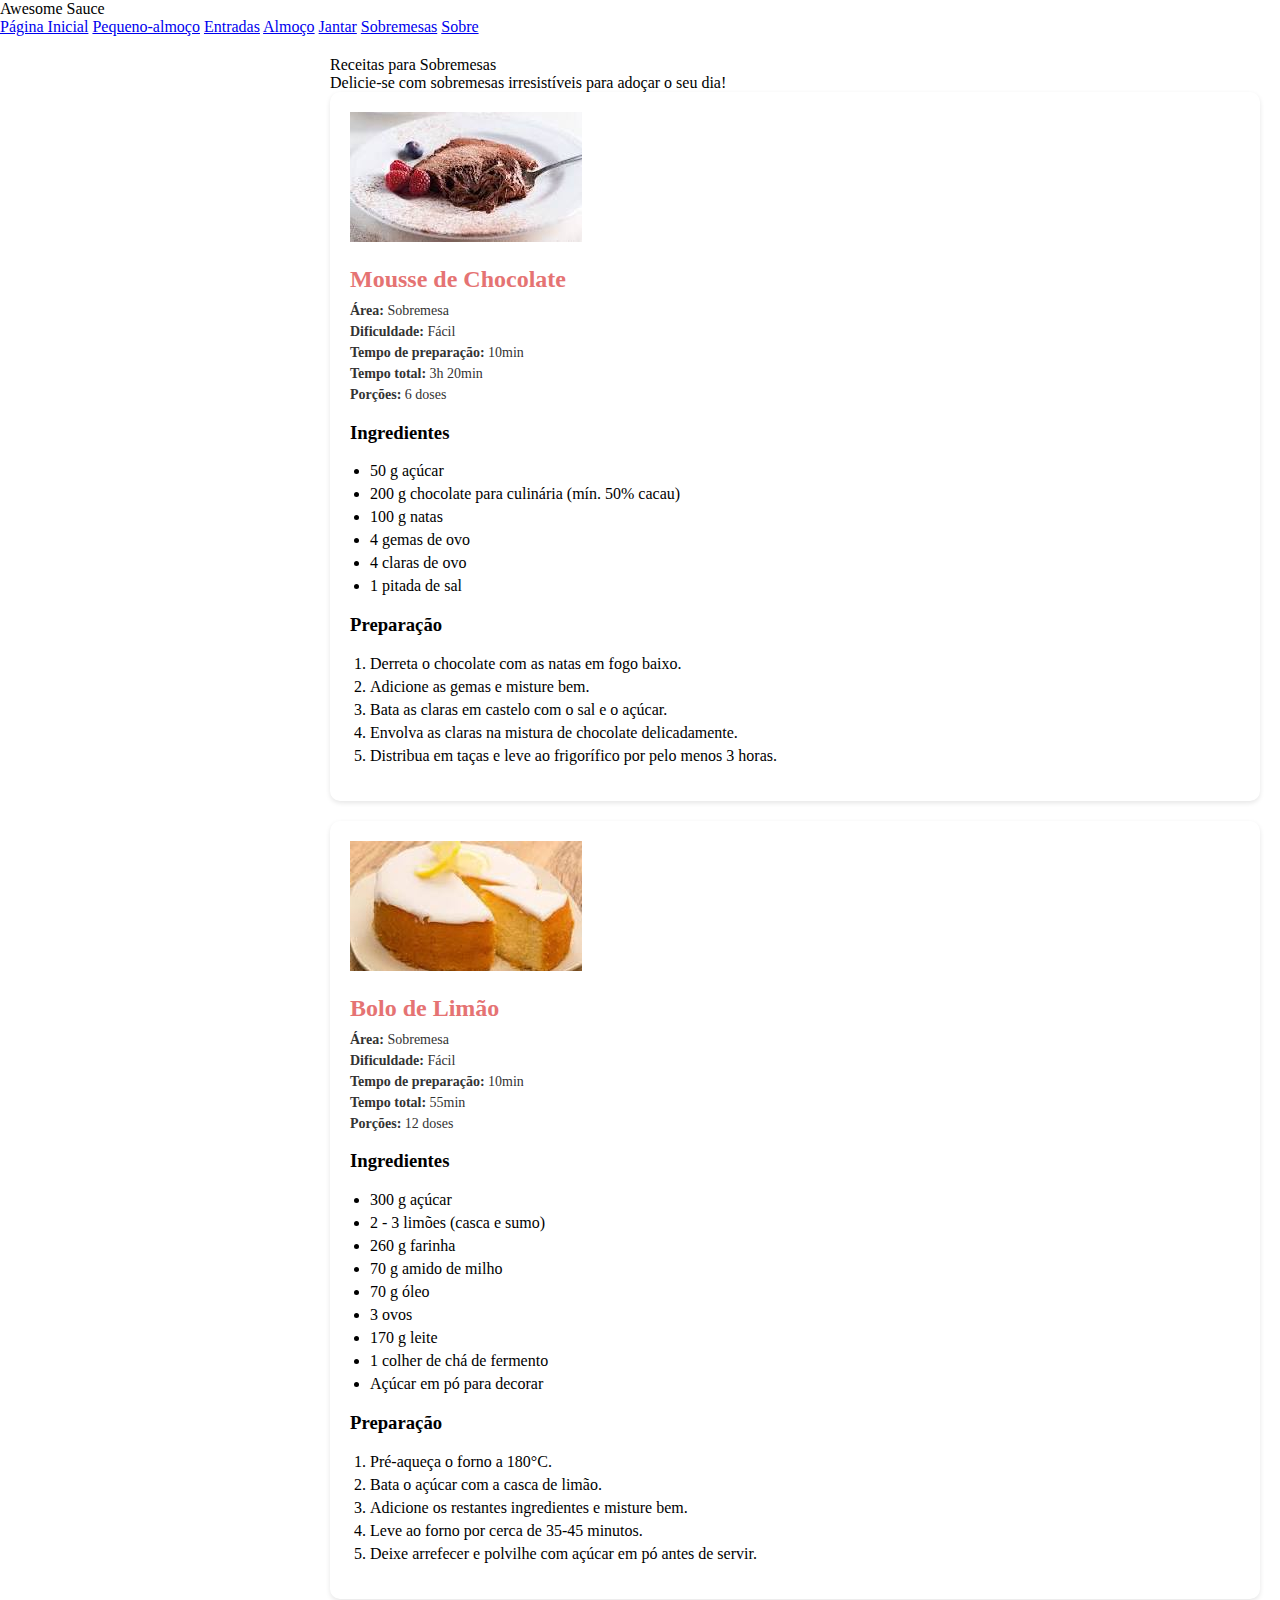
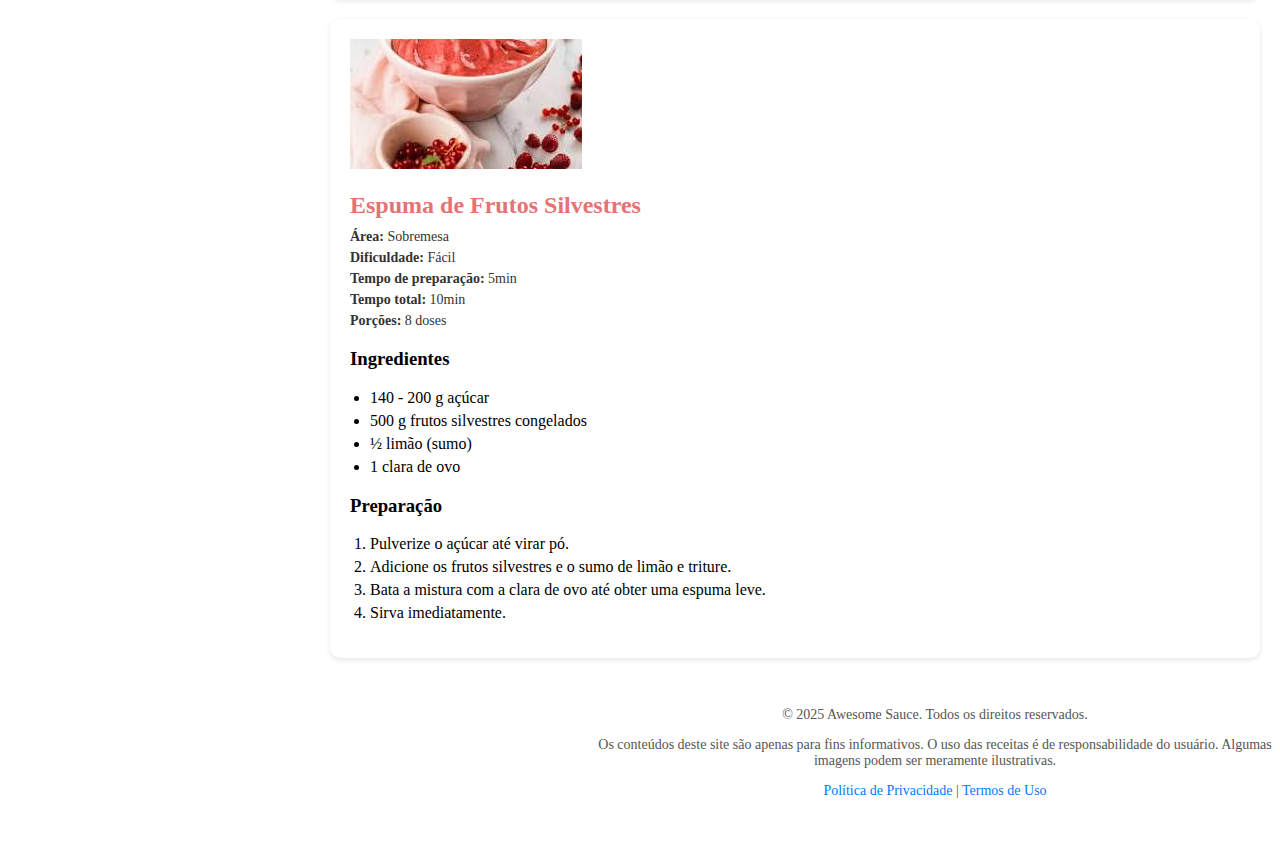
<file: lab01_PW_iris_raisa-main - Copy/sobremesas.html>
<!DOCTYPE html>
<html lang="pt">
<head>
    <meta charset="UTF-8">
    <meta name="viewport" content="width=device-width, initial-scale=1.0">
    <title>Sobremesas - Awesome Sauce</title>
    <link rel="stylesheet" href="/styles/style.css">
</head>
<body>
    <div class="container">
        <aside class="sidepanel">
            <div class="rectangle-1">
                <div class="awesome-sauce">Awesome Sauce</div>
                <nav class="menu">
                    <a href="index.html">Página Inicial</a>
                    <a href="pequeno-almoco.html">Pequeno-almoço</a>
                    <a href="entradas.html">Entradas</a>
                    <a href="almoco.html">Almoço</a>
                    <a href="jantar.html">Jantar</a>
                    <a href="sobremesas.html">Sobremesas</a>
                    <a href="sobre.html">Sobre</a>
                </nav>
            </div>
        </aside>
        <div class="content">
            <section id="sobremesas">
                <div class="title">Receitas para Sobremesas</div>
                <div class="subtitle">Delicie-se com sobremesas irresistíveis para adoçar o seu dia!</div>
                <!-- Adicione o conteúdo específico aqui -->
                <div class="recipe-details">
                        <img src="images/mousse-chocolate.jpg" alt="Mousse de Chocolate">
                        <h2>Mousse de Chocolate</h2>
                        <p><strong>Área:</strong> Sobremesa</p>
                        <p><strong>Dificuldade:</strong> Fácil</p>
                        <p><strong>Tempo de preparação:</strong> 10min</p>
                        <p><strong>Tempo total:</strong> 3h 20min</p>
                        <p><strong>Porções:</strong> 6 doses</p>
                        <h3>Ingredientes</h3>
                        <ul>
                            <li>50 g açúcar</li>
                            <li>200 g chocolate para culinária (mín. 50% cacau)</li>
                            <li>100 g natas</li>
                            <li>4 gemas de ovo</li>
                            <li>4 claras de ovo</li>
                            <li>1 pitada de sal</li>
                        </ul>
                        <h3>Preparação</h3>
                        <ol>
                            <li>Derreta o chocolate com as natas em fogo baixo.</li>
                            <li>Adicione as gemas e misture bem.</li>
                            <li>Bata as claras em castelo com o sal e o açúcar.</li>
                            <li>Envolva as claras na mistura de chocolate delicadamente.</li>
                            <li>Distribua em taças e leve ao frigorífico por pelo menos 3 horas.</li>
                        </ol>
                </div>
                <div class="recipe-details">
                    <img src="images/bolo-limao.jpg" alt="Bolo de Limão">
                    <h2>Bolo de Limão</h2>
                    <p><strong>Área:</strong> Sobremesa</p>
                    <p><strong>Dificuldade:</strong> Fácil</p>
                    <p><strong>Tempo de preparação:</strong> 10min</p>
                    <p><strong>Tempo total:</strong> 55min</p>
                    <p><strong>Porções:</strong> 12 doses</p>
                    <h3>Ingredientes</h3>
                    <ul>
                        <li>300 g açúcar</li>
                        <li>2 - 3 limões (casca e sumo)</li>
                        <li>260 g farinha</li>
                        <li>70 g amido de milho</li>
                        <li>70 g óleo</li>
                        <li>3 ovos</li>
                        <li>170 g leite</li>
                        <li>1 colher de chá de fermento</li>
                        <li>Açúcar em pó para decorar</li>
                    </ul>
                    <h3>Preparação</h3>
                    <ol>
                        <li>Pré-aqueça o forno a 180°C.</li>
                        <li>Bata o açúcar com a casca de limão.</li>
                        <li>Adicione os restantes ingredientes e misture bem.</li>
                        <li>Leve ao forno por cerca de 35-45 minutos.</li>
                        <li>Deixe arrefecer e polvilhe com açúcar em pó antes de servir.</li>
                    </ol>
                </div>
                <div class="recipe-details">
                    <img src="images/espuma-frutos.jpg" alt="Espuma de Frutos Silvestres">
                    <h2>Espuma de Frutos Silvestres</h2>
                    <p><strong>Área:</strong> Sobremesa</p>
                    <p><strong>Dificuldade:</strong> Fácil</p>
                    <p><strong>Tempo de preparação:</strong> 5min</p>
                    <p><strong>Tempo total:</strong> 10min</p>
                    <p><strong>Porções:</strong> 8 doses</p>
                    <h3>Ingredientes</h3>
                    <ul>
                        <li>140 - 200 g açúcar</li>
                        <li>500 g frutos silvestres congelados</li>
                        <li>½ limão (sumo)</li>
                        <li>1 clara de ovo</li>
                    </ul>
                    <h3>Preparação</h3>
                    <ol>
                        <li>Pulverize o açúcar até virar pó.</li>
                        <li>Adicione os frutos silvestres e o sumo de limão e triture.</li>
                        <li>Bata a mistura com a clara de ovo até obter uma espuma leve.</li>
                        <li>Sirva imediatamente.</li>
                    </ol>
                </div>
            </section>
            <footer class="footer">
                <p>&copy; 2025 Awesome Sauce. Todos os direitos reservados.</p>
                <p>Os conteúdos deste site são apenas para fins informativos. O uso das receitas é de responsabilidade do usuário. Algumas imagens podem ser meramente ilustrativas.</p>
                <p><a href="#">Política de Privacidade</a> | <a href="#">Termos de Uso</a></p>
            </footer>
        </div>
    </div>
</body>
</html>
</file>
<file: styles/style.css>
html, body {
    height: 100%;
    margin: 0;
    padding: 0;
    display: flex;
    flex-direction: column;
}

.container {
    flex: 1;
    display: flex;
    flex-direction: column;
}

.sidebar {
    width: 250px;
    background-color: #f9caca;
    padding: 20px;
    min-height: 100vh;
    position: fixed; 
    left: 0;
    top: 0;
    bottom: 0;
}


.content {
    flex-grow: 1;
    padding: 20px;
    margin-left: 310px; 
}

/* Ajusta a grid */
.grid {
    display: grid;
    grid-template-columns: repeat(auto-fit, minmax(200px, 1fr));
    gap: 20px;
}

/* Estiliza os cartões */
.recipe-card {
    background: white;
    padding: 15px;
    border-radius: 8px;
    box-shadow: 0 2px 5px rgba(0, 0, 0, 0.1);
    text-align: center;
}

.recipe-card img {
    width: 100%;
    border-radius: 8px;
}

.recipe-card h3 {
    margin-top: 10px;
}

/* Rodapé */
.footer {
    background-color: transparent; 
    text-align: center;
    padding: 15px;
    font-size: 14px;
    color: #555;
    width: calc(100% - 250px); 
    margin-left: 250px;
    position: relative;
    bottom: 0;
}

/* Links do rodapé */
.footer a {
    color: #007bff;
    text-decoration: none;
}

.footer a:hover {
    text-decoration: underline;
}

/* Estilo especial para títulos das páginas */
.content h1 {
    font-size: 2em;
    color: #e57373;
    margin-bottom: 10px;
}

.team {
    display: flex;
    flex-wrap: wrap;
    gap: 20px;
    margin-top: 20px;
}

.profile {
    background: white;
    padding: 20px;
    border-radius: 10px;
    box-shadow: 0 2px 5px rgba(0, 0, 0, 0.1);
    text-align: center;
    width: 45%;
}

.profile img {
    width: 150px;
    height: 150px;
    border-radius: 50%;
    object-fit: cover;
    margin-bottom: 15px;
}

.profile h3 {
    margin-bottom: 5px;
}

.profile p {
    font-size: 14px;
    color: #333;
}

.profile a {
    color: #007bff;
    text-decoration: none;
    margin: 0 5px;
}

.profile a:hover {
    text-decoration: underline;
}

.recipe-details {
    background: white;
    padding: 20px;
    border-radius: 10px;
    box-shadow: 0 2px 5px rgba(0, 0, 0, 0.1);
    margin-bottom: 20px;
}

.recipe-details h2 {
    color: #e57373;
    margin-bottom: 10px;
}

.recipe-details p {
    font-size: 14px;
    color: #333;
    margin: 5px 0;
}

.recipe-details ul, .recipe-details ol {
    padding-left: 20px;
}

.recipe-details li {
    margin-bottom: 5px;
}
</file>
<file: lab01_PW_iris_raisa-main - Copy/styles/style.css>
@import url('https://fonts.googleapis.com/css2?family=Rakkas&family=Roboto:ital,wght@0,100..900;1,100..900&display=swap');

body {
    margin: 0;
    font-family: 'Roboto', sans-serif;
    background-color: #FFFFFF;
}

.container {
    display: flex;
    width: 100%;
}

.sidepanel {
    width: 317px;
    height: 100vh;
    background: #FFE1E1;
    display: flex;
    flex-direction: column;
    align-items: center;
    padding: 20px;
    position: fixed;
}

.rectangle-1 {
    width: 268px;
    height: 100%;
}

.awesome-sauce {
    font-family: 'Rakkas', sans-serif;
    font-size: 48px;
    line-height: 48px;
    text-align: center;
    color: #FB693C;
    margin-bottom: 20px;
}

.menu {
    font-family: 'Roboto', sans-serif;
    font-size: 24px;
    line-height: 48px;
    letter-spacing: 2px;
    color: #A07568;
    display: flex;
    flex-direction: column;
}

.menu a {
    text-decoration: none;
    color: inherit;
    padding: 5px 0;
}

.menu a:hover {
    color: #FB693C;
}

.content {
    flex: 1;
    display: flex;
    flex-direction: column;
    padding: 20px;
    margin-left: 337px; /* Ajusta para o tamanho do sidepanel */
}

section {
    padding: 20px;
    border-top: 1px solid #ddd;
}

section:first-of-type {
    border-top: none;
}

h2 {
    font-size: 36px;
    color: #FB693C;
    margin-bottom: 20px;
}

p {
    font-size: 18px;
    line-height: 28px;
    color: #491200;
}

.title {
    font-size: 48px;
    line-height: 48px;
    color: #FB693C;
    margin-bottom: 10px;
}

.subtitle {
    font-size: 24px;
    line-height: 48px;
    color: #AFAFAF;
    margin-bottom: 20px;
}

.image-section {
    display: flex;
    margin-bottom: 20px;
}

.image {
    width: 271px;
    height: 356px;
    border-radius: 10px;
    overflow: hidden;
    margin-right: 20px;
}

.image img {
    width: 100%;
    height: 100%;
    object-fit: cover;
}

.profile {
    flex: 1;
    display: flex;
    flex-direction: column;
}

.rectangle {
    width: 100%;
    height: 100%;
    background: #FFF1F1;
    border-radius: 10px;
    margin-bottom: 20px;
    align-content: center;
    margin: 0;
}

.profile-text {
    font-family: 'Roboto', sans-serif;
    font-size: 24px;
    line-height: 24px;
    color: #491200;
    margin: 10px;
}

.icons {
    display: flex;
    margin-top: 10px;
}

.icon {
    width: 50px;
    height: 50px;
    margin-right: 10px;
}

.icon img {
    width: 100%;
    height: 100%;
}

.recipe-details {
    margin-top: 20px;
    padding: 10px;
    background-color: #FFF9F9;
    border-radius: 10px;
    box-shadow: 0 2px 4px rgba(0, 0, 0, 0.1);
}

.recipe-details ul {
    list-style-type: none;
    padding: 0;
}

.recipe-details li {
    margin: 10px 0;
    font-size: 18px;
    color: #491200;
}

.highlights {
    margin-top: 20px;
}

.grid {
    display: flex;
    flex-wrap: wrap;
    gap: 20px;
}

.recipe-card {
    background-color: #FFF9F9;
    border-radius: 10px;
    box-shadow: 0 2px 4px rgba(0, 0, 0, 0.1);
    overflow: hidden;
    text-align: center;
    padding: 10px;
}

.recipe-card img {
    width: 100%;
    height: auto;
    border-radius: 10px 10px 0 0;
}

.recipe-card h3 {
    font-size: 24px;
    color: #491200;
    margin-top: 10px;
}

.tips {
    margin-top: 20px;
}

.tips ul {
    list-style-type: none;
    padding: 0;
}

.tips li {
    margin: 10px 0;
    font-size: 18px;
    color: #491200;
}

.footer {
    margin-top: 40px;
    padding: 20px;
    border-top: 1px solid #ddd;
    text-align: center;
    font-size: 14px;
    color: #777;
}

.footer p {
    margin: 5px 0;
}

.footer a {
    color: #FB693C;
    text-decoration: none;
}

.footer a:hover {
    text-decoration: underline;
}
</file>
